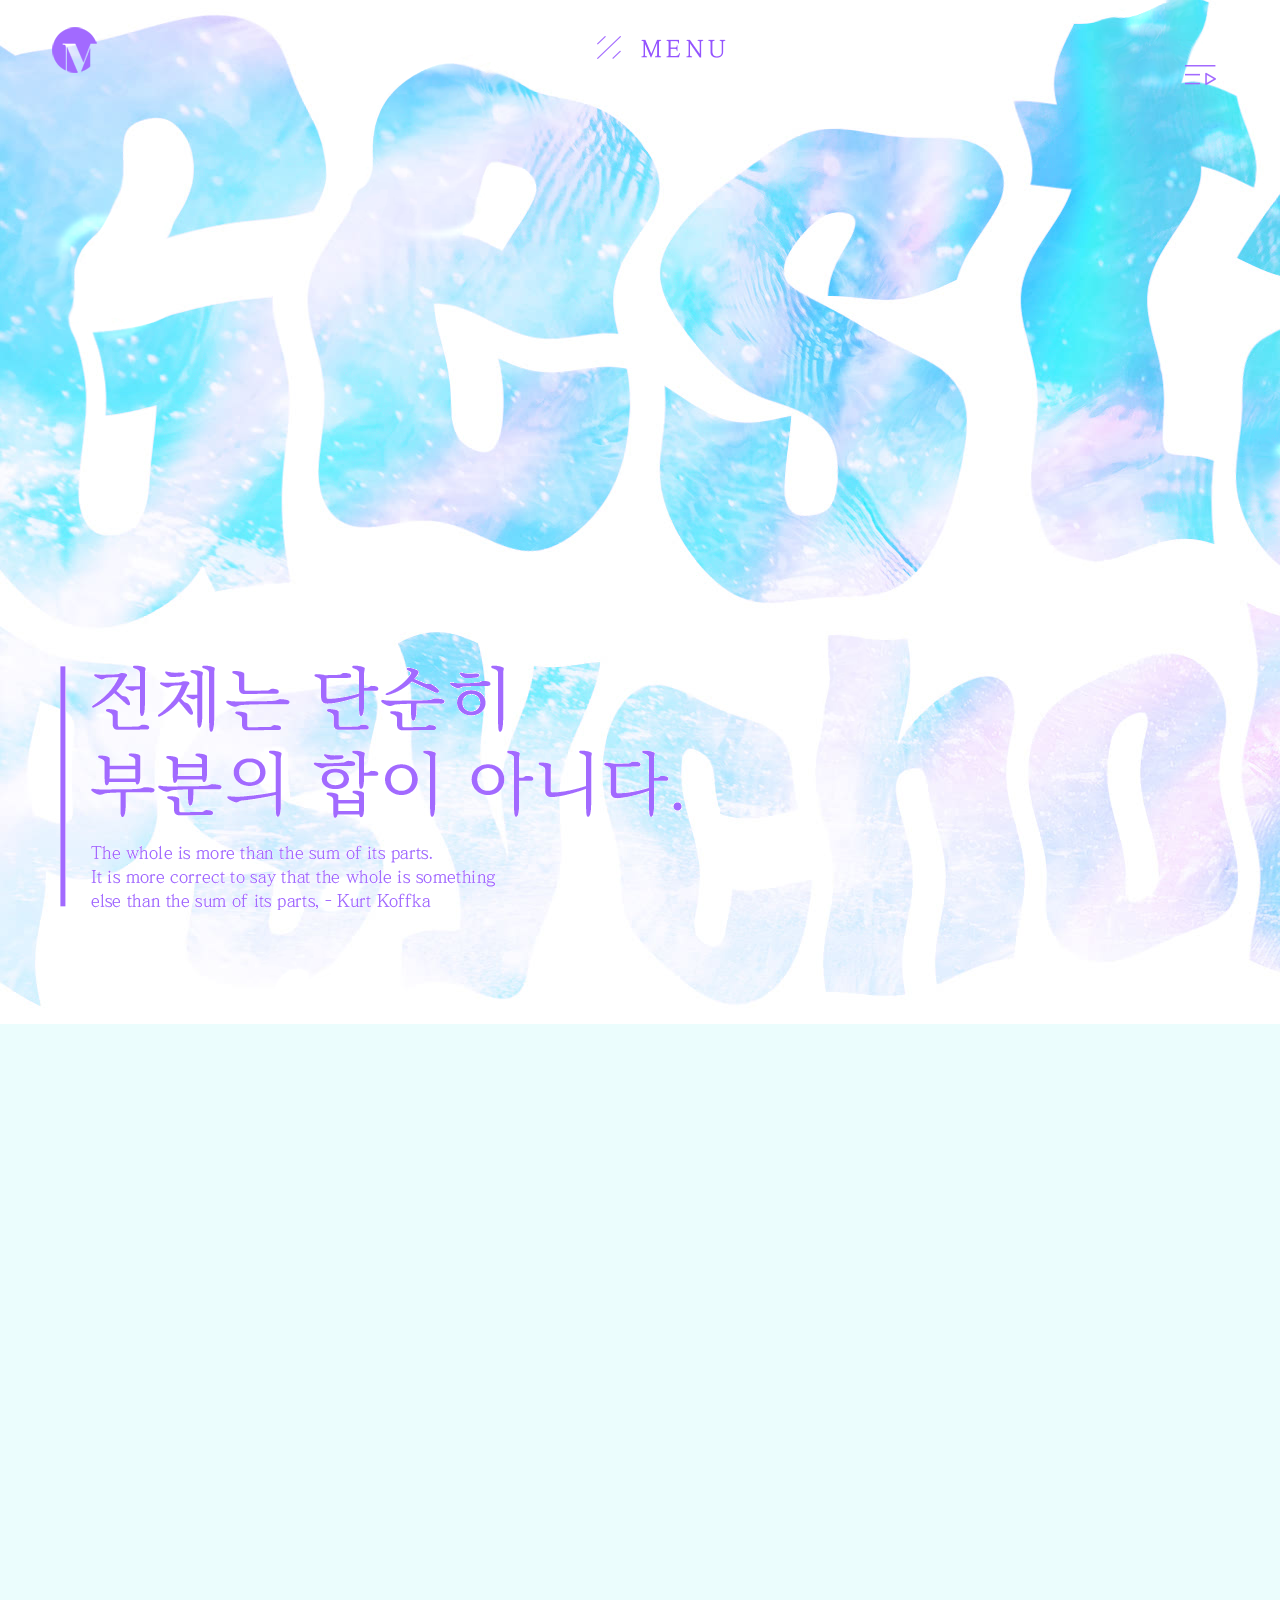
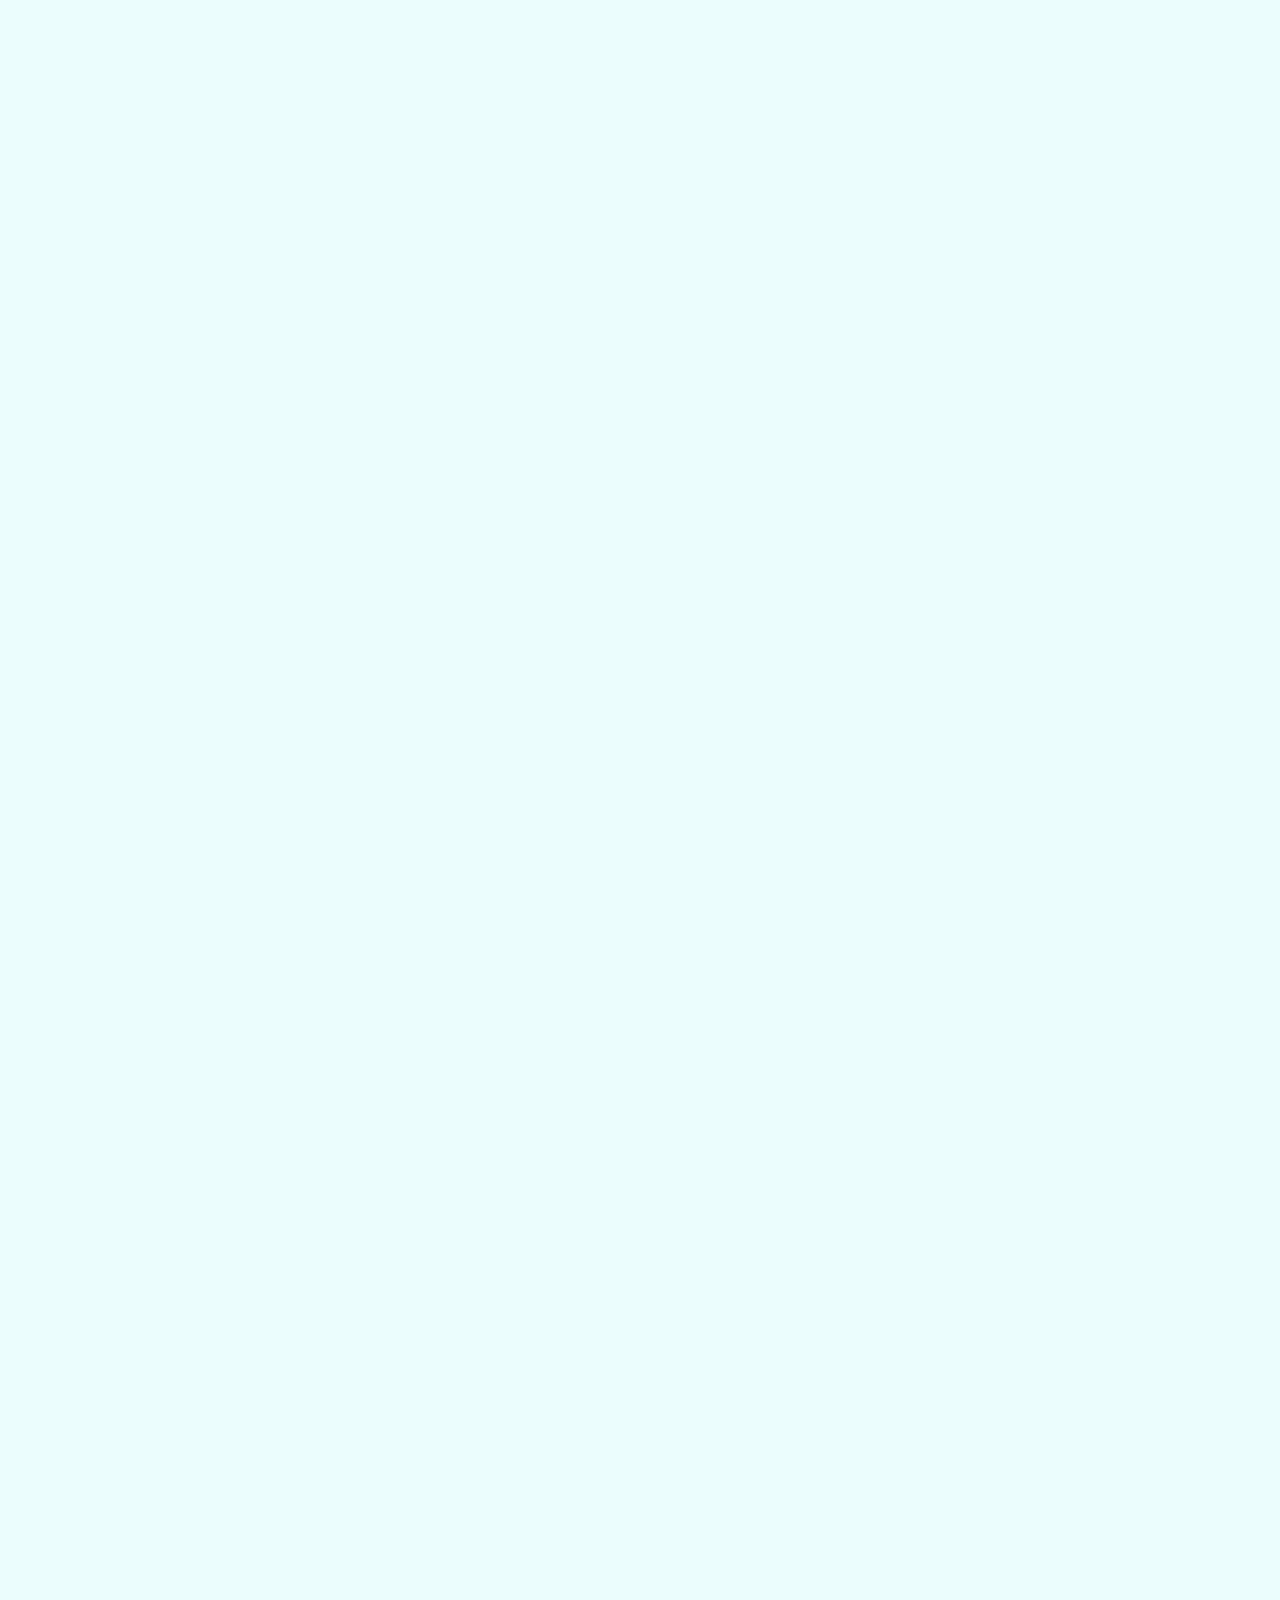
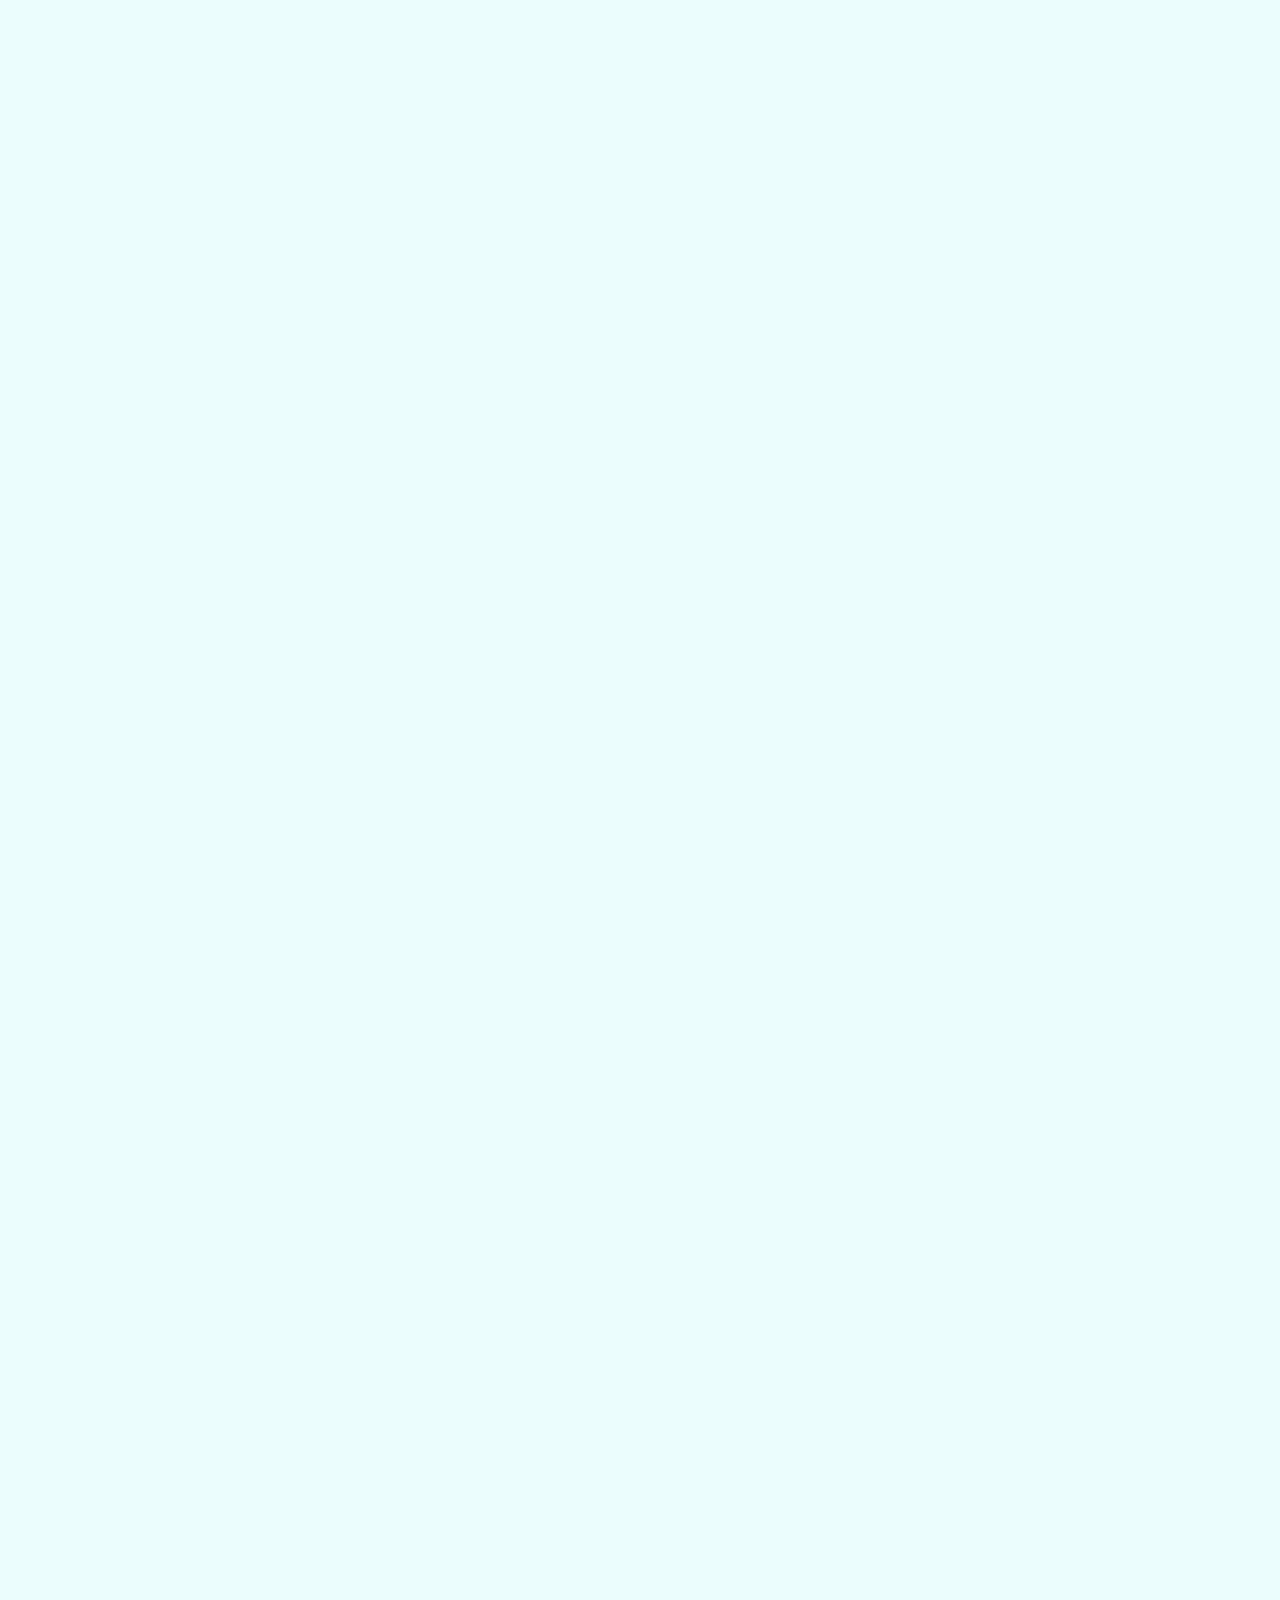
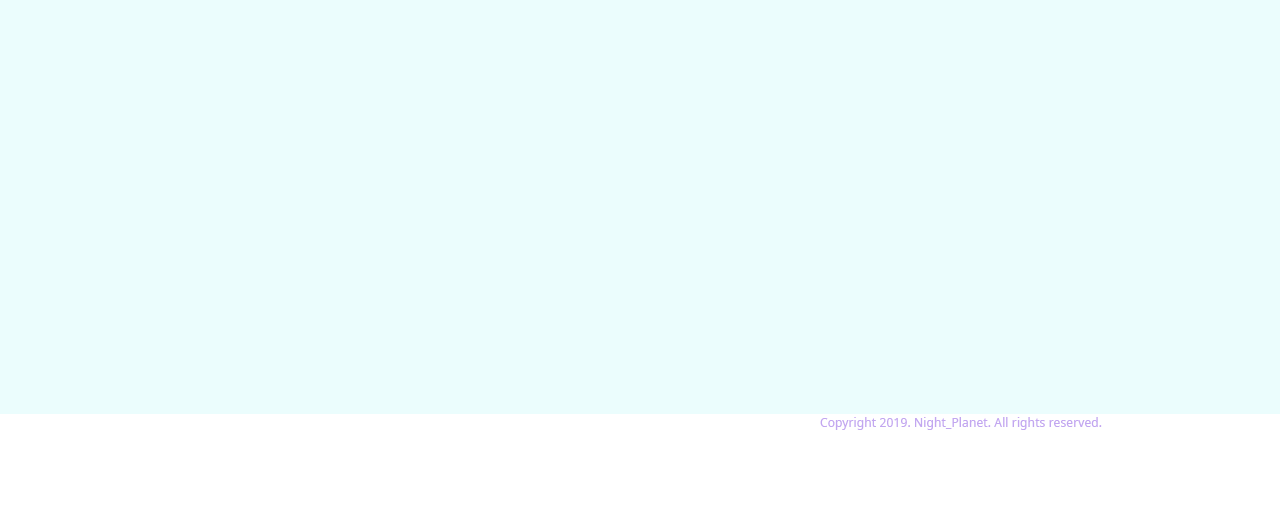
<file: index.html>
<!--
  
   Copyrightⓒ2018 Night_Planet. All right reserved.

   Desgin by Cholong Mo

-->
<!DOCTYPE html>
<html lang="ko">
<head>
	<meta charset="UTF-8">
	<title>모초롱 포트폴리오 :: GESTALT</title>

	<link rel="shortcut icon" href="myicon.ico" type="image/x-icon">
	<link rel="icon" href="images/favicon.ico" type="image/x-icon">
	<link rel="stylesheet" type="text/css" href="css/reset.css">
	<link rel="stylesheet" type="text/css" href="css/header.css">
	<link rel="stylesheet" type="text/css" href="css/style.css">
	<link rel="stylesheet" type="text/css" href="css/top.css">
	<link href="https://unpkg.com/aos@2.3.1/dist/aos.css" rel="stylesheet">

</head>
<body oncontextmenu='return false' onselectstart='return false' ondragstart='return false'>
<div id="wrap">

	<div id="main">

		<div id="header">
			<a class="logo" href="index.html"><img src="images/logo.png" onmouseover="this.src='images/logo_over.png'" onmouseout="this.src='images/logo.png'" /></a>

			<!--햄버거메뉴-->
			<input id="burger" type="checkbox">
			<label for="burger">
				<img src="images/menu.png" class="menu" onmouseover="this.src='images/menu_over.png'" onmouseout="this.src='images/menu.png'">
			</label>
			<nav>
  			<ul>
    			<li><a href="sub_01_about.html"><img src="images/menu01.png" alt="출현/어바웃" onmouseover="this.src='images/menu01_over.png'" onmouseout="this.src='images/menu01.png'" /></a></li>
    			<li><a href="sub_02_experience.html"><img src="images/menu02.png" alt="경험/불변성" onmouseover="this.src='images/menu02_over.png'" onmouseout="this.src='images/menu02.png'" /></a></li>
    			<li><a href="index.html#portfolio"><img src="images/menu04.png" alt="포트폴리오/다중안정성" onmouseover="this.src='images/menu04_over.png'" onmouseout="this.src='images/menu04.png'" /></a></li>
    			<li><a href="sub_03_contact.html"><img src="images/menu03.png" alt="컨택트/구상화" onmouseover="this.src='images/menu03_over.png'" onmouseout="this.src='images/menu03.png'" /></a></li>
    			<li class="closebutton">
	    			<label for="burger">
  	  				<img src="images/close.png" alt="닫기" onmouseover="this.src='images/close_over.png'" onmouseout="this.src='images/close.png'" />
    				</label>
    			</li>
  			</ul>
			</nav>

			<!--오디오 코멘터리-->
			<div class="commentary">
				<img src="images/playlist.png" class="playlist" />
				<audio controls="controls" autoplay="autoplay">
					<source src="audio/01main.mp3" type="audio/mpeg" />
				</audio>
			</div>

		</div>

		<!--메인 타이틀-->
		<img src="images/title.png" class="title">

		<!--메인 뷰 프로젝트 / 스크롤다운-->
		<div class="viewproject">
			<a class="page-scroll" href="#portfolio">
				<img src="images/scrolldown.png" class="scrolldown">
			</a>
			<img src="images/mouse2.png" class="mouse" />
		</div>

	</div>


	<div id="portfolio" data-aos="fade-up" data-aos-duration="2000">

		<div class="mobile"
		data-aos="fade-up"
		data-aos-delay="300"
    data-aos-duration="500"
    data-aos-easing="ease-out">
			<a href="project_01_mobile.html"><img src="images/proximity.png" alt="근접성/모바일디자인" onmouseover="this.src='images/proximity_over.jpg'" onmouseout="this.src='images/proximity.png'" /></a>
		</div>

		<div class="personal"
		data-aos="fade-up"
		data-aos-offset="100"
    data-aos-delay="600"
    data-aos-duration="500"
    data-aos-easing="ease-out">
			<a href="project_02_personal.html"><img src="images/commonfate.png" alt="공동운명/퍼스널사이트디자인" onmouseover="this.src='images/commonfate_over.jpg'" onmouseout="this.src='images/commonfate.png'" /></a>
		</div>

		<div class="web"
		data-aos="fade-up"
		data-aos-offset="100"
    data-aos-delay="900"
    data-aos-duration="500"
    data-aos-easing="ease-out">
			<a href="project_03_web.html"><img src="images/pastex.png" alt="과거의 경험/웹사이트디자인" onmouseover="this.src='images/pastex_over.jpg'" onmouseout="this.src='images/pastex.png'"></a>
		</div>

		<div class="event"
		data-aos="fade-up"
		data-aos-offset="200"
    data-aos-delay="100"
    data-aos-duration="500"
    data-aos-easing="ease-out">
			<a href="project_04_event.html"><img src="images/simplicity.png" alt="단순성/이벤트디자인" onmouseover="this.src='images/simplicity_over.jpg'" onmouseout="this.src='images/simplicity.png'"></a>
		</div>

		<div class="parts01">
			<img src="images/parts01.png" alt="꾸밈요소01">
		</div>

		<div class="poster"
		data-aos="fade-up"
		data-aos-offset="200"
    data-aos-delay="50"
    data-aos-duration="500"
    data-aos-easing="ease-out">
			<a href="project_05_modeling.html"><img src="images/focalpoint.png" alt="초점/모델링포스터디자인" onmouseover="this.src='images/focalpoint_over.jpg'" onmouseout="this.src='images/focalpoint.png'"></a>
		</div>

		<div class="parts02">
			<img src="images/parts02.png" alt="꾸밈요소02">
		</div>

		<div class="branding"
		data-aos="fade-up"
		data-aos-offset="200"
		data-aos-delay="200"
    data-aos-duration="500"
    data-aos-easing="ease-out">
			<a href="project_06_branding.html"><img src="images/closure.png" alt="완결성/브랜딩디자인" onmouseover="this.src='images/closure_over.jpg'" onmouseout="this.src='images/closure.png'"></a>
		</div>

		<div class="illust"
		data-aos="fade-up"
		data-aos-offset="100"
    data-aos-delay="500"
    data-aos-duration="500"
    data-aos-easing="ease-in-out">
			<a href="project_07_illust.html"><img src="images/similarity.png" alt="유사성/일러스트" onmouseover="this.src='images/similarity_over.jpg'" onmouseout="this.src='images/similarity.png'"></a>
		</div>

		<div class="parts03">
			<img src="images/parts03.jpg" alt="꾸밈요소03">
		</div>

		<div class="graphic"
		data-aos="fade-up"
		data-aos-offset="100"
    data-aos-delay="300"
    data-aos-duration="500"
    data-aos-easing="ease-out">
			<a href="project_08_graphic.html"><img src="images/continuation.png" alt="연속성/그래픽디자인" onmouseover="this.src='images/continuation_over.jpg'" onmouseout="this.src='images/continuation.png'"></a>
		</div>

		<div class="contactme"
		data-aos="fade-up"
    data-aos-delay="400"
    data-aos-duration="500"
    data-aos-easing="ease-out">
			<a href="sub_03_contact.html"><img src="images/contactme.png" onmouseover="this.src='images/contactme_over.jpg'" onmouseout="this.src='images/contactme.png'" alt="컨택트페이지로이동"></a>
		</div>

	</div>

	<div id="footer">
		<img class="copyright" src="images/copyright.png" alt="카피라이트">
	</div>

</div>


<!--
<script type="text/javascript">
//3초 후 자동 이동
setTimeout("location.href='index.html#portfolio'",4000);
clearTimeout();
</script>-->
<script type="text/javascript">
timer = window.setTimeout(function(){
     setTimeout("location.href='#portfolio'");
     window.clearTimeout(timer);
},7000);
</script>

<!--헤더 숨기기-->
<script src="https://ajax.googleapis.com/ajax/libs/jquery/1.11.3/jquery.min.js"></script>

<script type="text/javascript">
// Hide Header on on scroll down
var didScroll;
var lastScrollTop = 0;
var delta = 5;
var navbarHeight = $('#header').outerHeight();

$(window).scroll(function(event){
	didScroll = true;
});

setInterval(function() {
	if (didScroll) {
		hasScrolled();
		didScroll = false;
	}
}, 250);

function hasScrolled() {
	var st = $(this).scrollTop();

		// Make sure they scroll more than delta
		if(Math.abs(lastScrollTop - st) <= delta) return;

		// If they scrolled down and are past the navbar, add class .nav-up.
		// This is necessary so you never see what is "behind" the navbar.
		if (st > lastScrollTop && st > navbarHeight){
			// Scroll Down
			$('#header').removeClass('nav-down').addClass('nav-up');
			} else {
				// Scroll Up
				if(st + $(window).height() < $(document).height()) { $('#header').removeClass('nav-up').addClass('nav-down');
				}
		}

		lastScrollTop = st;
}
</script>

<!--스크롤 애니메이션-->
<script src="https://unpkg.com/aos@2.3.1/dist/aos.js"></script>
<script>
  AOS.init();
</script>


<!--링크 스크롤 효과-->
<script src="js/jquery.min.js"></script>
<script src="js/jquery-ui.min.js"></script>
<script>
	(function($){
//jQuery for page scrolling feature - requires jQuery Easing plugin
$(function() {
    $('a.page-scroll').bind('click', function(event) {
        var $anchor = $(this);
        $('html, body').stop().animate({
            scrollTop: $($anchor.attr('href')).offset().top
        }, 1500, 'easeInOutExpo');
        event.preventDefault();
    });
});
})(jQuery);
</script>


<!--물결 파동 효과-->
<script src="https://ajax.googleapis.com/ajax/libs/jquery/2.0.0/jquery.min.js"></script>
<script src="js/jquery.ripples.js"></script>

<script type="text/javascript">
	$(document).ready(function() {
		$('#main').ripples({
			resolution: 480,
			dropRadius: 40, //px
			perturbance: 0.005,
		});
	})

	// Automatic drops
	setInterval(function() {
		var $el = $('#main');
		var x = Math.random() * $el.outerWidth();
		var y = Math.random() * $el.outerHeight();
		var dropRadius = 30;
		var strength = 0.01 + Math.random() * 0.03;

		$el.ripples('drop', x, y, dropRadius, strength);
	}, 100);
</script>

<!--탑버튼-->
<script type="text/javascript" src="js/jquery.scrollUp.min.js"></script>
<script type="text/javascript">
	$(function () {
    $.scrollUp();
});
</script>

</body>
</html>
</file>
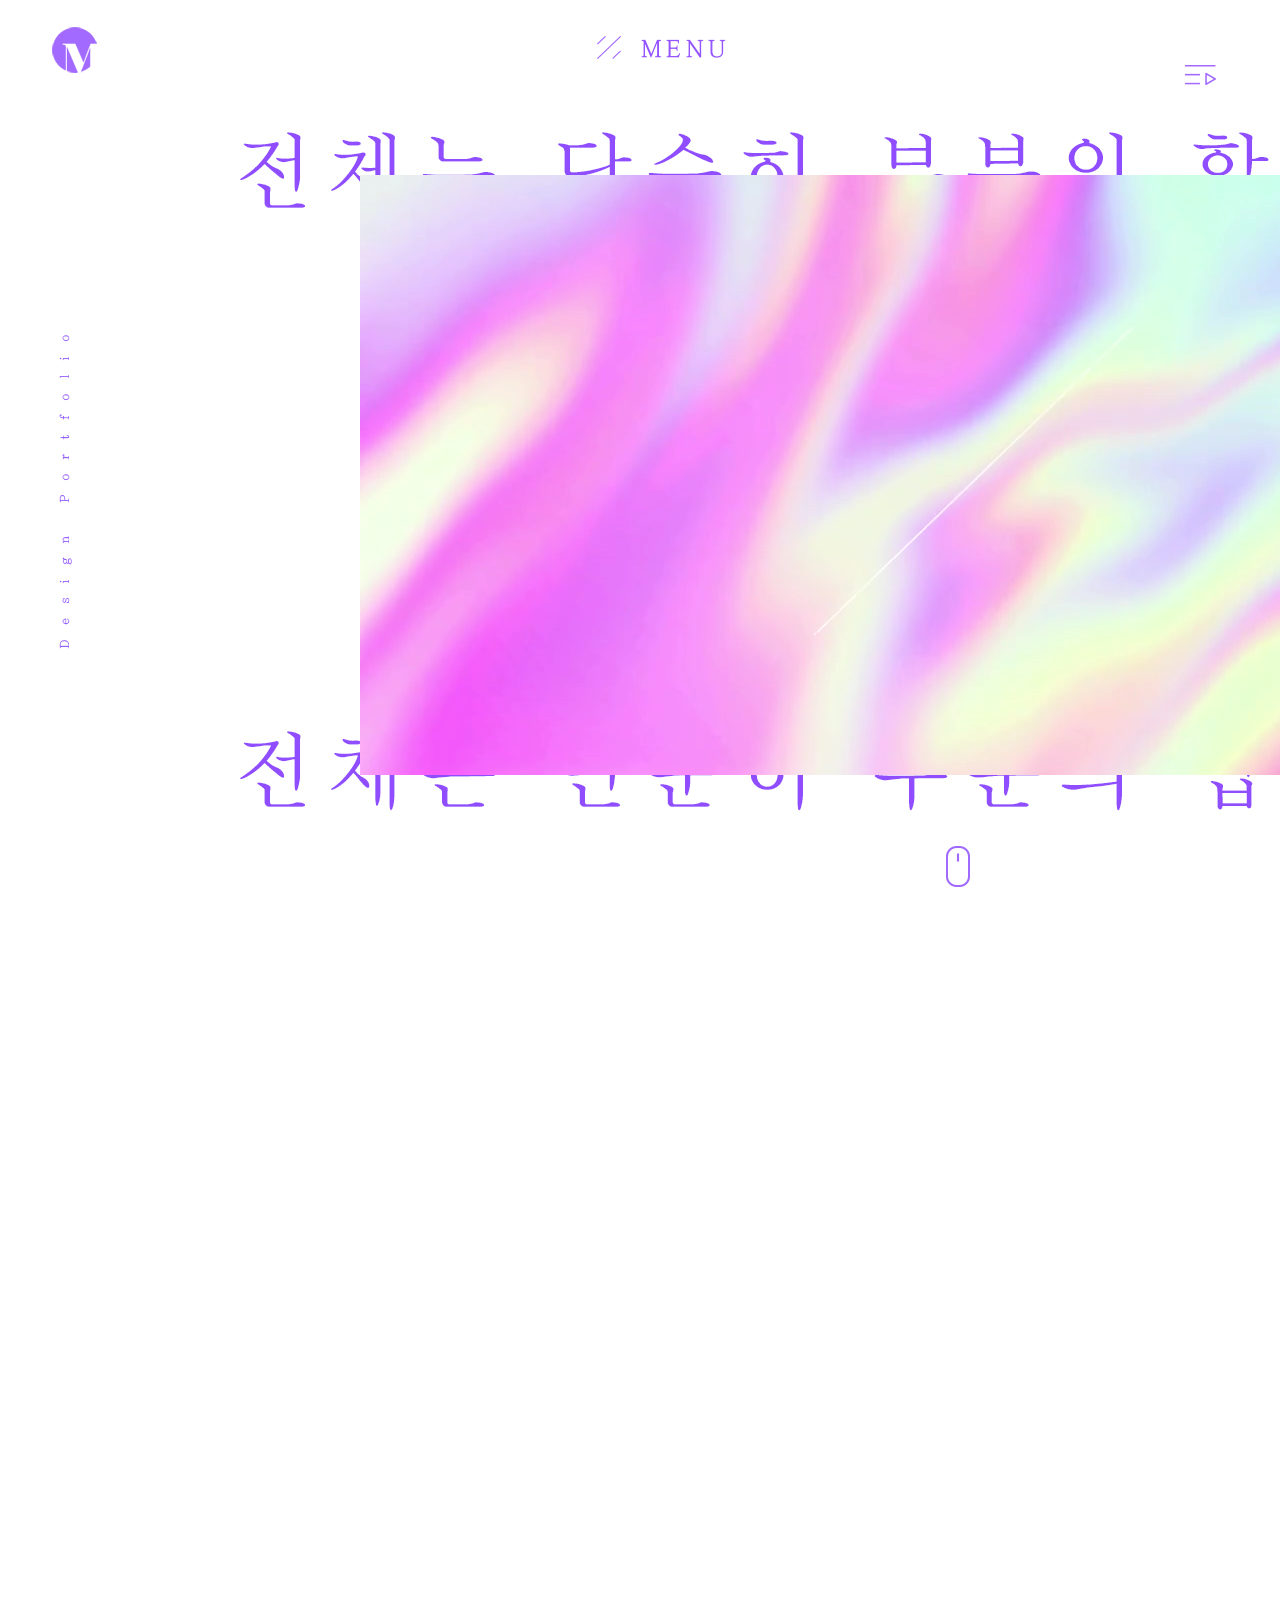
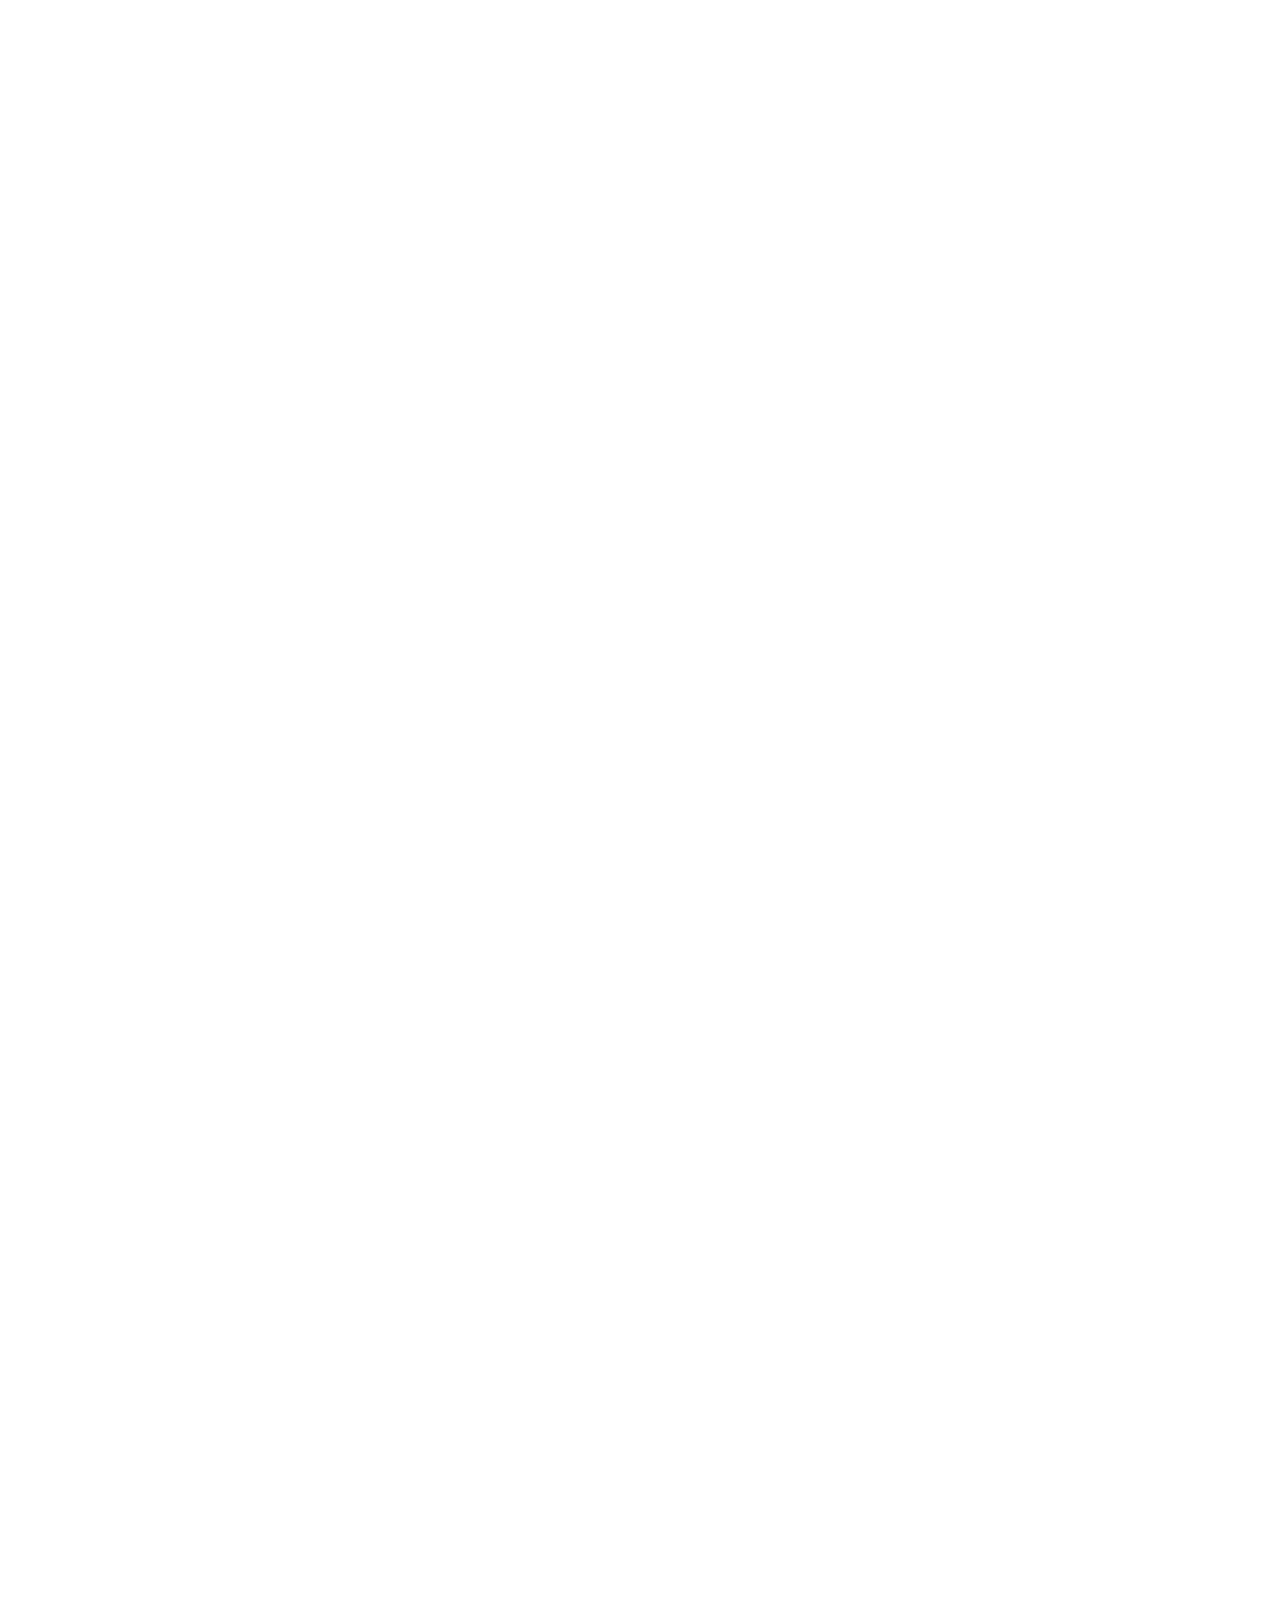
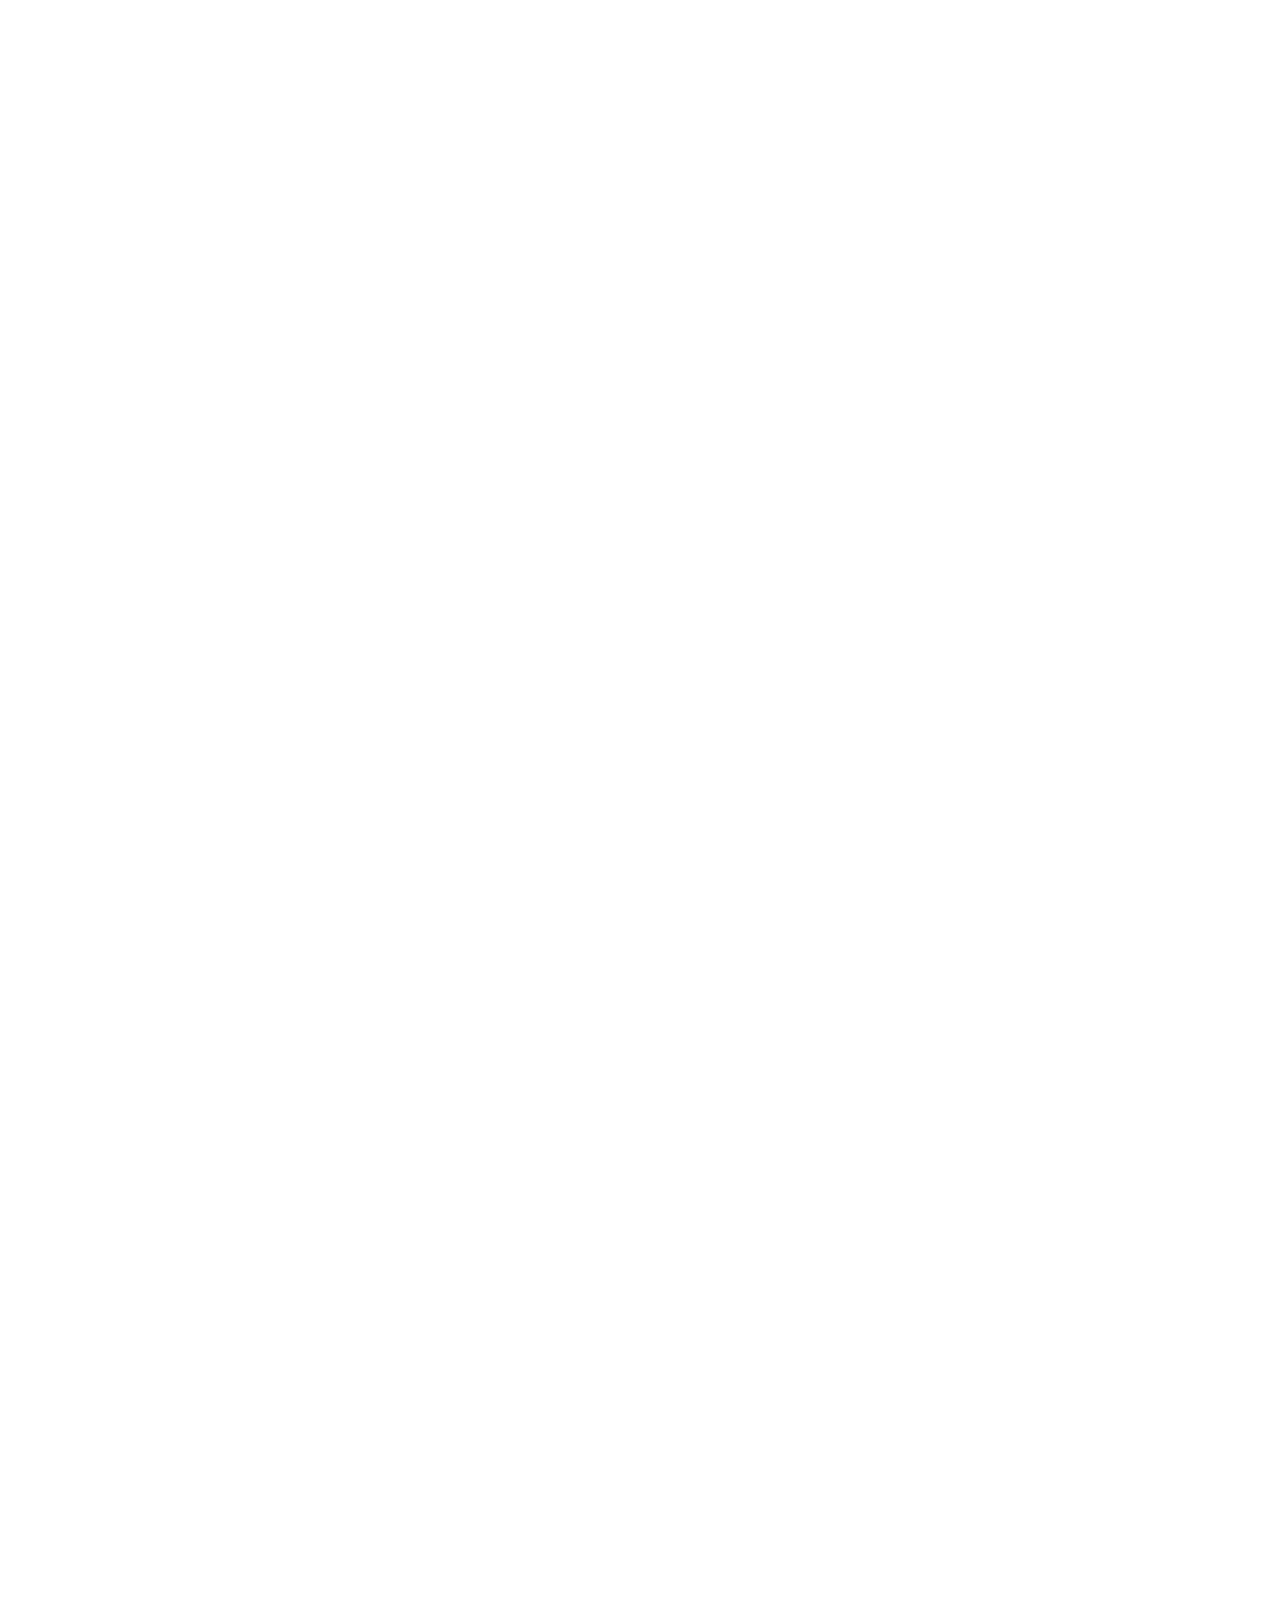
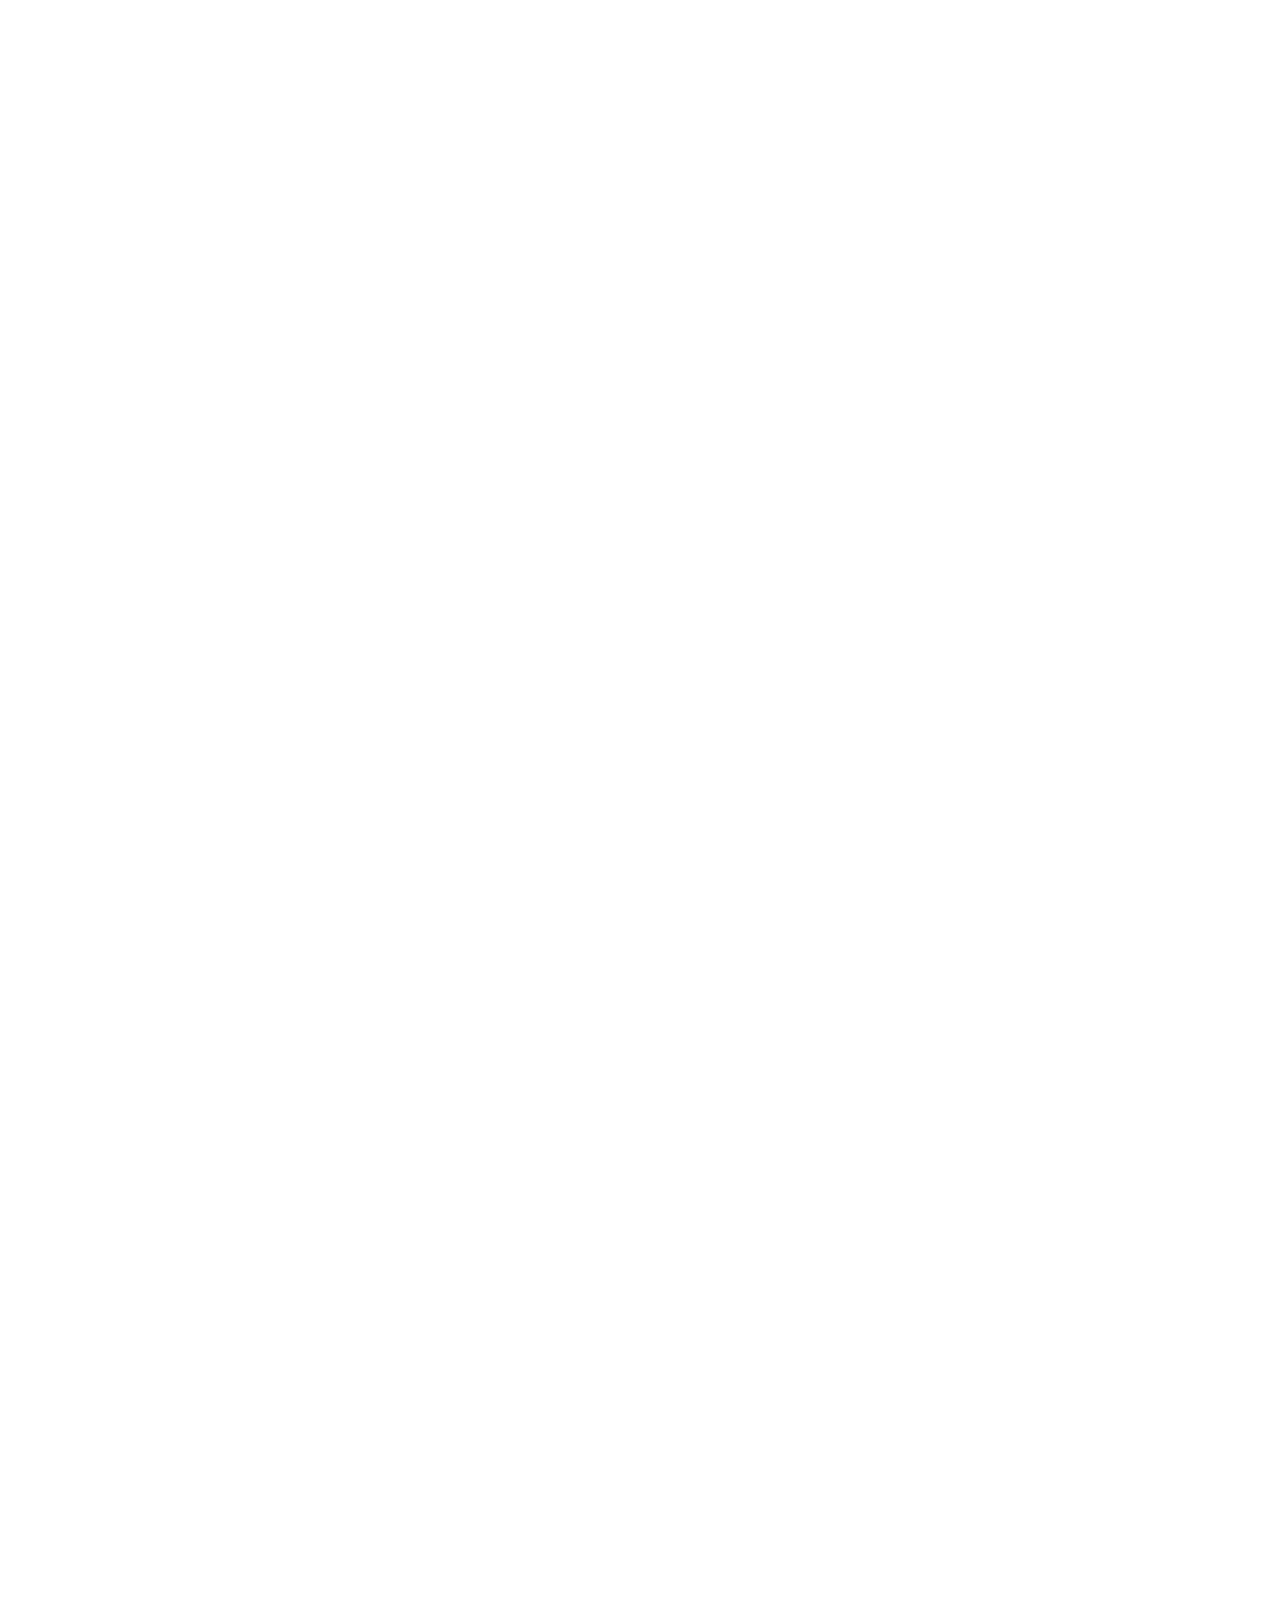
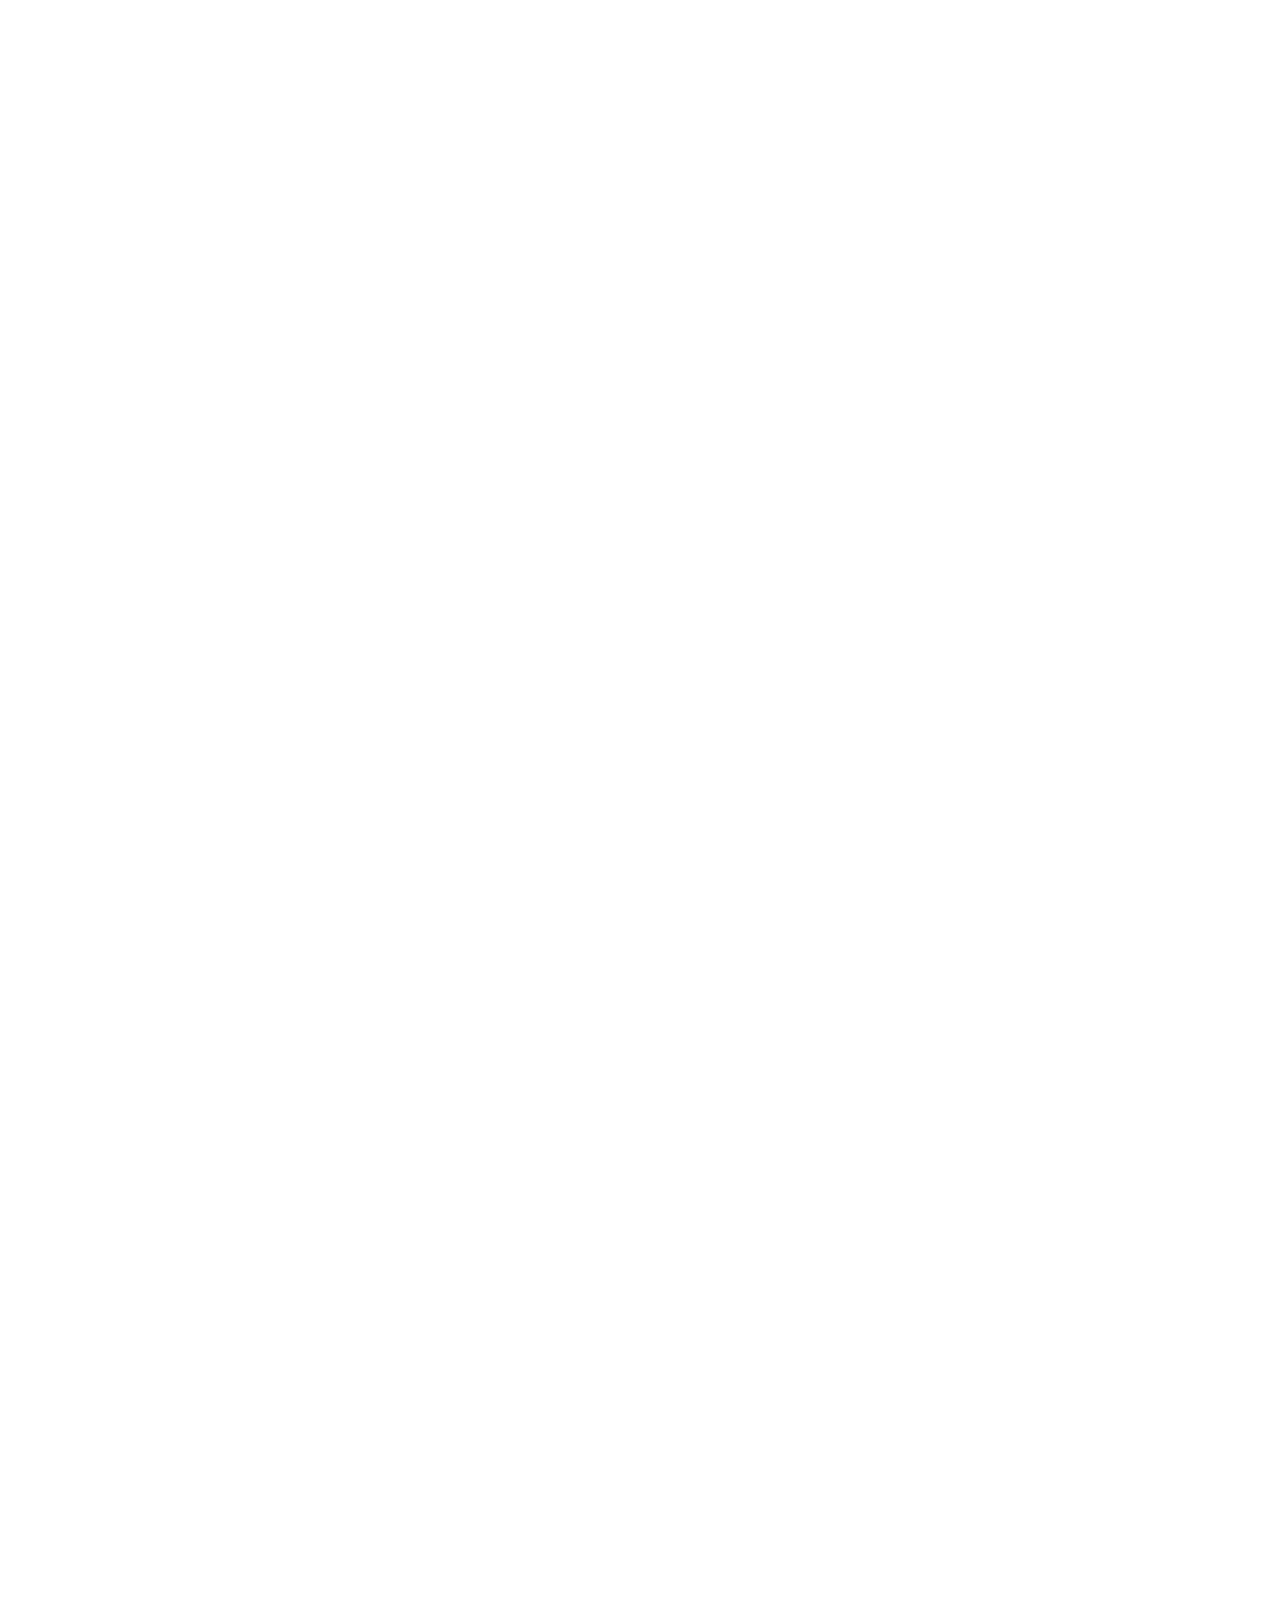
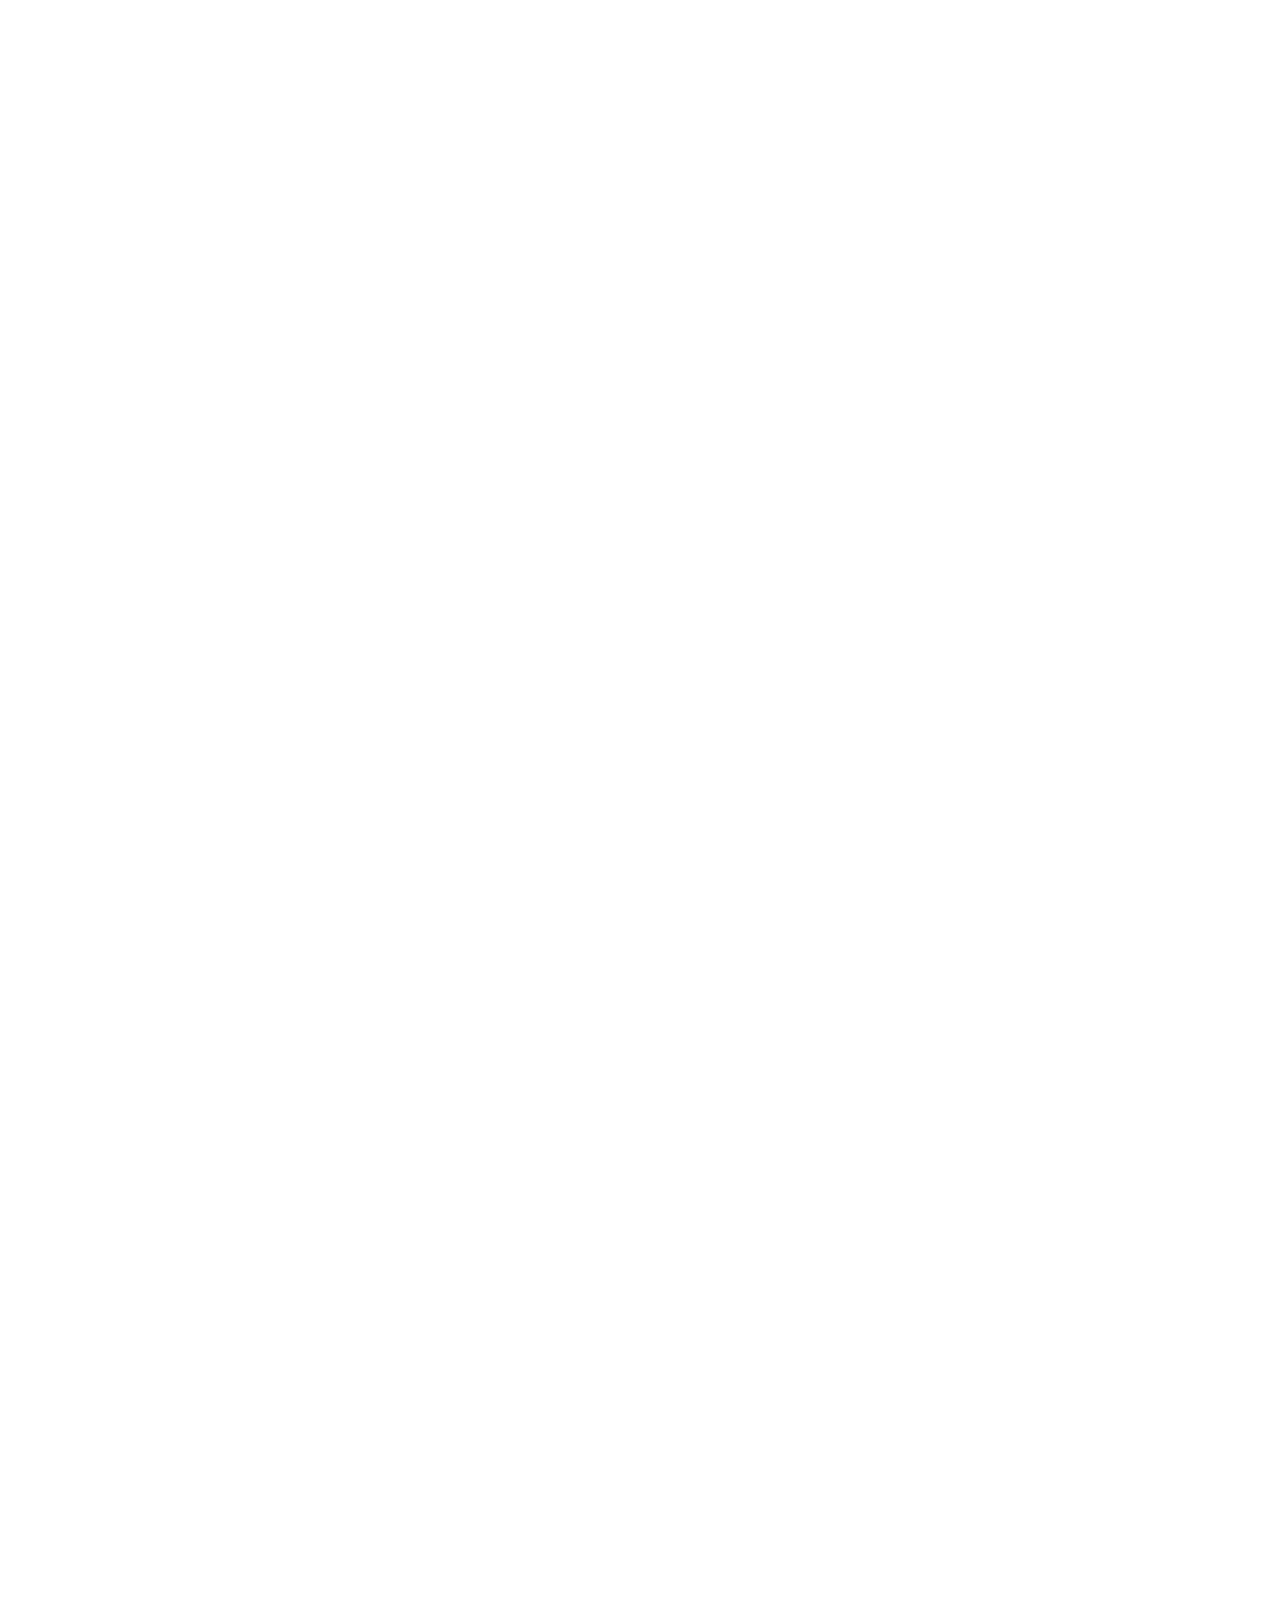
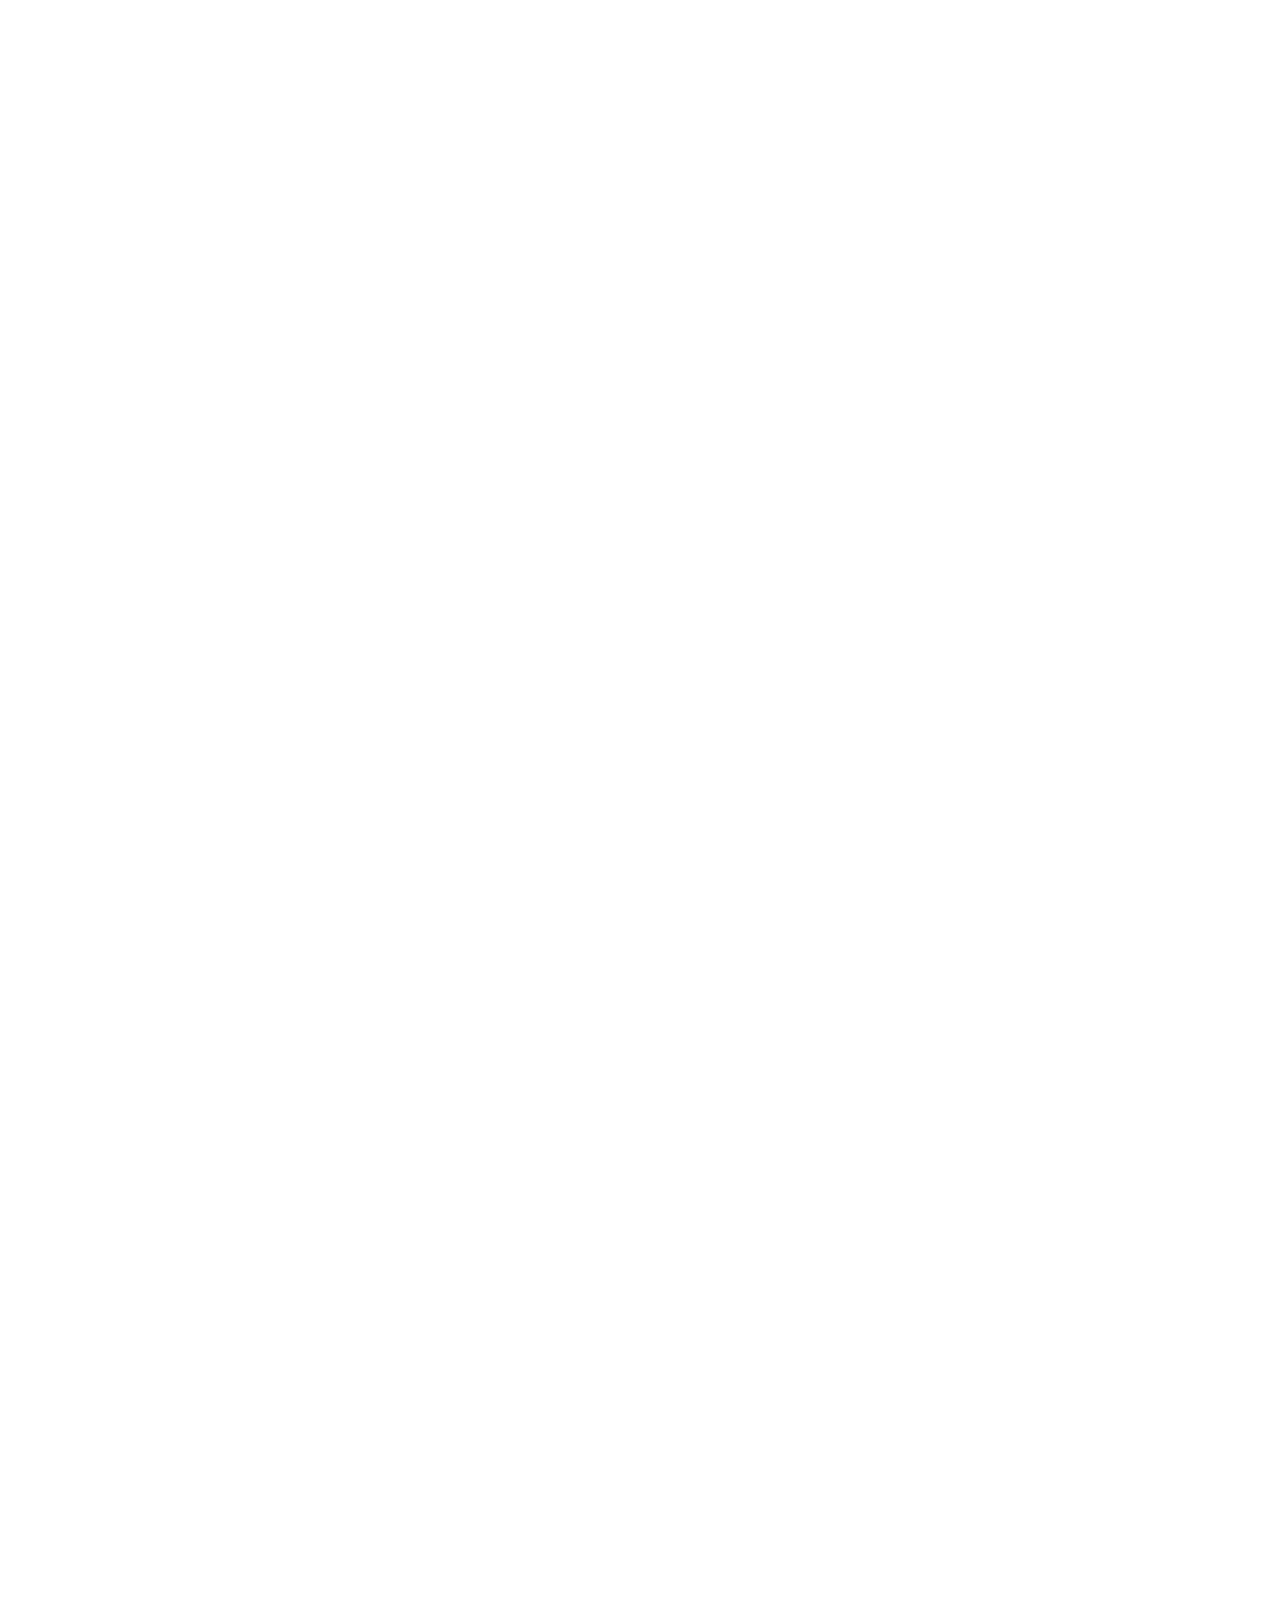
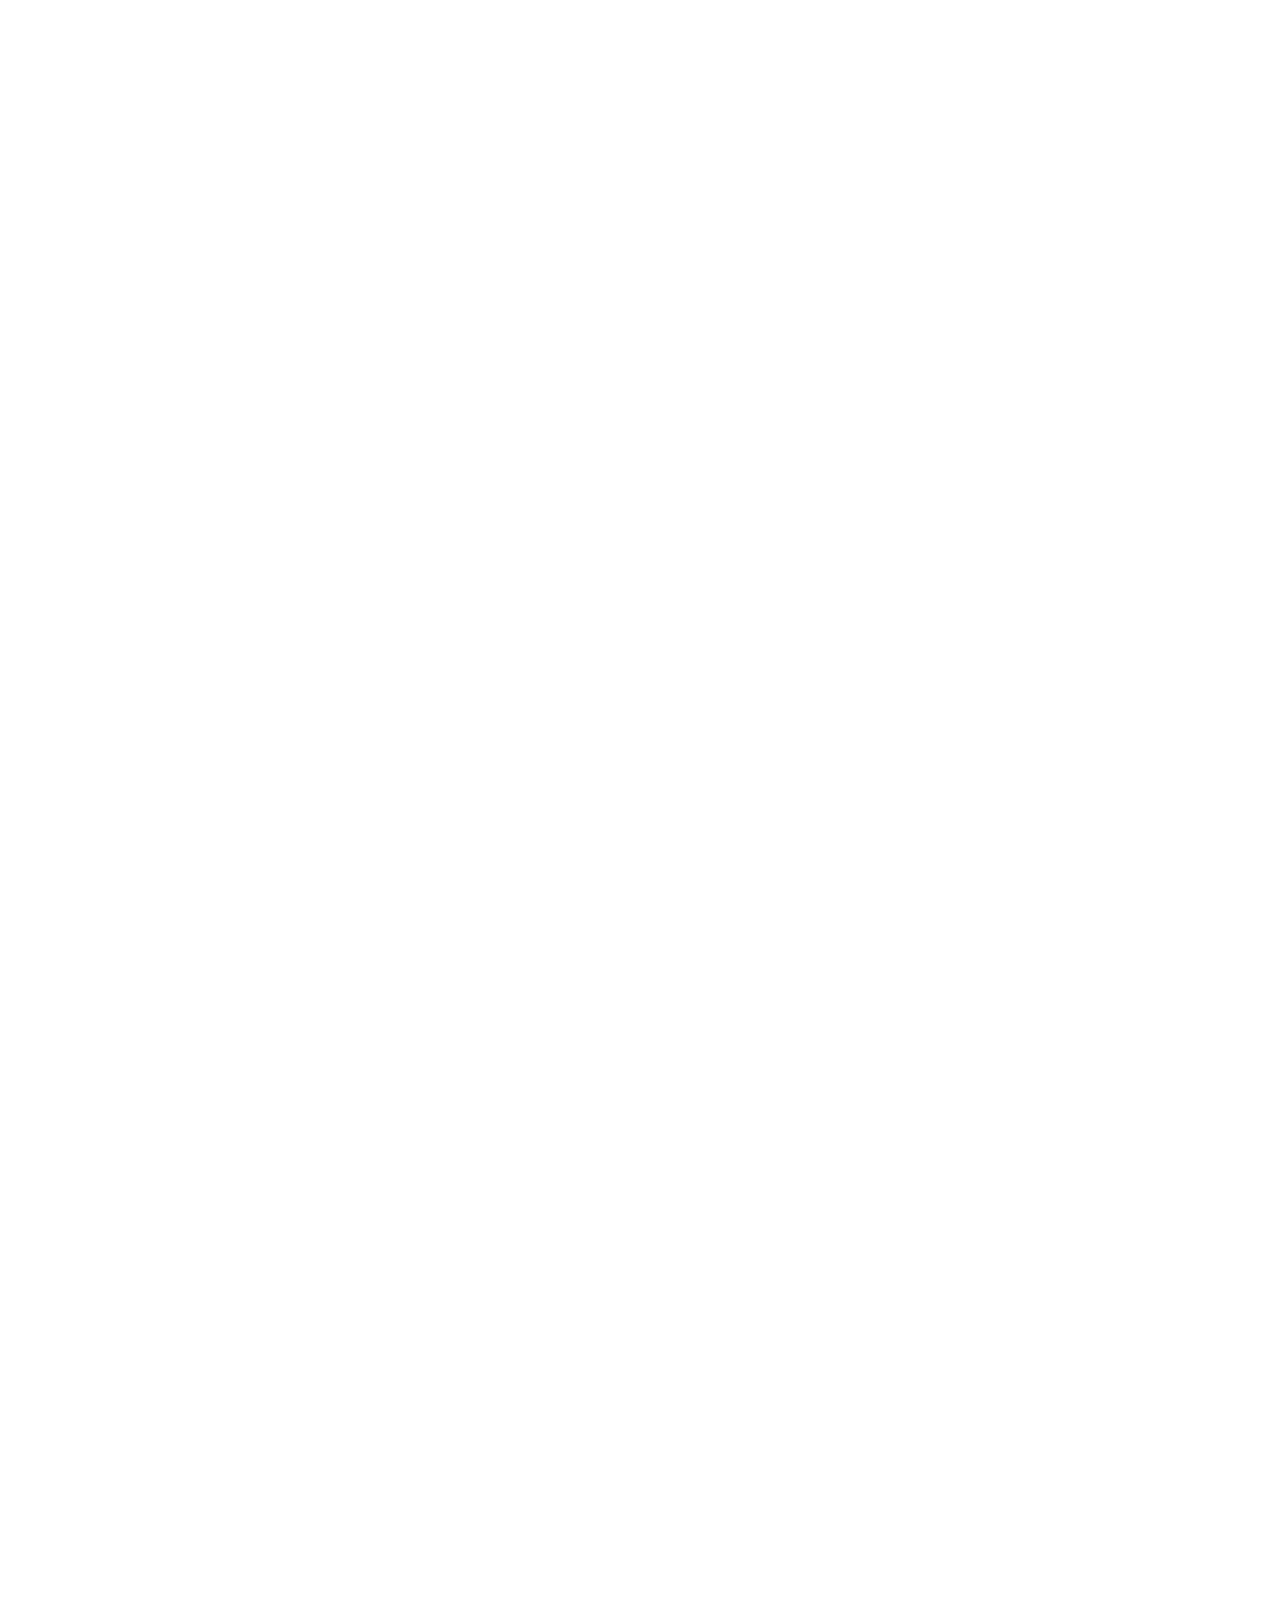
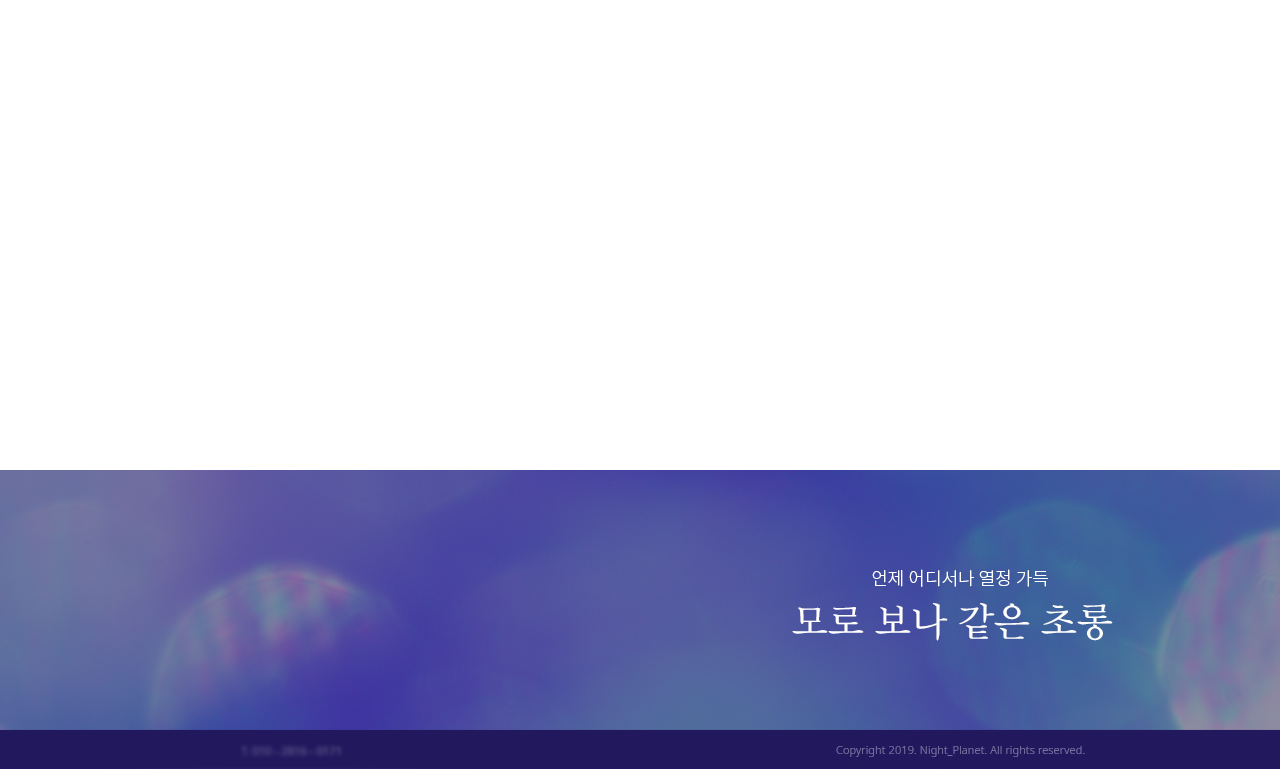
<file: sub_02_experience.html>
<!--
  
   Copyrightⓒ2018 Night_Planet. All right reserved.

   Desgin by Cholong Mo

-->
<!DOCTYPE html>
<html lang="ko">
<head>
	<meta charset="UTF-8">
	<title>실무디자인 :: EXPERIENCE</title>

	<link rel="shortcut icon" href="myicon.ico" type="image/x-icon">
	<link rel="icon" href="images/favicon.ico" type="image/x-icon">

	<link rel="stylesheet" type="text/css" href="css/reset.css">
	<link rel="stylesheet" type="text/css" href="css/header.css">
	<link rel="stylesheet" type="text/css" href="css/sub_02_experience_style.css">
	<link rel="stylesheet" type="text/css" href="css/top.css">
	<link href="https://unpkg.com/aos@2.3.1/dist/aos.css" rel="stylesheet">
	<link href="https://fonts.googleapis.com/css?family=Noto+Sans+KR" rel="stylesheet">
	<link href="https://fonts.googleapis.com/css?family=Noto+Sans" rel="stylesheet">

</head>
<body oncontextmenu='return false' onselectstart='return false' ondragstart='return false'>
<div id="wrap">

	<div id="main">

		<div id="header">
			<a class="logo" href="index.html"><img src="images/logo.png" onmouseover="this.src='images/logo_over.png'" onmouseout="this.src='images/logo.png'" /></a>

			<!--햄버거메뉴-->
			<input id="burger" type="checkbox">
			<label for="burger">
				<img src="images/menu.png" class="menu" onmouseover="this.src='images/menu_over.png'" onmouseout="this.src='images/menu.png'">
			</label>
			<nav>
  			<ul>
    			<li><a href="sub_01_about.html"><img src="images/menu01.png" alt="출현/어바웃" onmouseover="this.src='images/menu01_over.png'" onmouseout="this.src='images/menu01.png'" /></a></li>
    			<li><a href="sub_02_experience.html"><img src="images/menu02.png" alt="경험/불변성" onmouseover="this.src='images/menu02_over.png'" onmouseout="this.src='images/menu02.png'" /></a></li>
    			<li><a href="index.html#portfolio"><img src="images/menu04.png" alt="포트폴리오/다중안정성" onmouseover="this.src='images/menu04_over.png'" onmouseout="this.src='images/menu04.png'" /></a></li>
    			<li><a href="sub_03_contact.html"><img src="images/menu03.png" alt="컨택트/구상화" onmouseover="this.src='images/menu03_over.png'" onmouseout="this.src='images/menu03.png'" /></a></li>
    			<li class="closebutton">
	    			<label for="burger">
  	  				<img src="images/close.png" alt="닫기" onmouseover="this.src='images/close_over.png'" onmouseout="this.src='images/close.png'" />
    				</label>
    			</li>
  			</ul>
			</nav>

			<!--오디오 코멘터리-->
			<div class="commentary">
				<img src="images/playlist.png" class="playlist" />
				<audio controls="controls" autoplay="true">
					<source src="audio/03experience.mp3" type="audio/mpeg" />
				</audio>
			</div>

		</div>

		<!--메인 영상-->
		<video autoplay="autoplay" muted="muted" width="1200px" height="600px" preload="auto">
			<source src="video/ex.mp4" type="video/mp4"></source>
		</video>

		<!--스크롤다운 마우스-->
		<div class="scrolldown">
			<img src="images/mouse2.png" class="mouse" />
		</div>

	</div>

	<div id="body">
		<div class="body01" data-aos="fade"
    data-aos-duration="400"
    data-aos-easing="ease-out"></div>
		<div class="body02" data-aos="fade-up"
		data-aos-offset="300"
    data-aos-duration="400"
    data-aos-easing="ease-out"></div>
		<div class="body03" data-aos="fade-up"
		data-aos-offset="300"
    data-aos-duration="400"
    data-aos-easing="ease-out"></div>
		<div class="body04" data-aos="fade"
		data-aos-offset="300"
    data-aos-duration="400"
    data-aos-easing="ease-in-out"></div>
		<div class="body05" data-aos="fade-up"
		data-aos-offset="300"
    data-aos-duration="400"
    data-aos-easing="ease-out"></div>
		<div class="body06" data-aos="fade"
		data-aos-offset="300"
    data-aos-duration="400"
    data-aos-easing="ease-in-out"></div>
		<div class="body07" data-aos="fade-up"
		data-aos-offset="300"
    data-aos-duration="400"
    data-aos-easing="ease-out"></div>
		<div class="body08" data-aos="fade-left"
		data-aos-offset="300"
    data-aos-duration="400"
    data-aos-easing="ease-out"></div>
		<div class="body09" data-aos="fade-right"
		data-aos-offset="300"
    data-aos-duration="400"
    data-aos-easing="ease-out"></div>
		<div class="body10" data-aos="fade-left"
		data-aos-offset="300"
    data-aos-duration="400"
    data-aos-easing="ease-out"></div>
		<div class="body11" data-aos="fade-up"
		data-aos-offset="300"
    data-aos-duration="400"
    data-aos-easing="ease-out"></div>
		<div class="body12" data-aos="fade-up"
		data-aos-offset="300"
    data-aos-duration="400"
    data-aos-easing="ease-out"></div>
		<div class="body13"	data-aos="fade"
		data-aos-offset="300"
    data-aos-duration="400"
    data-aos-easing="ease-out"></div>
		<div class="body14" data-aos="fade-up"
		data-aos-offset="300"
    data-aos-duration="400"
    data-aos-easing="ease-out"></div>
		<div class="body15" data-aos="fade-up"
		data-aos-offset="300"
    data-aos-duration="400"
    data-aos-easing="ease-out"></div>
		<div class="body16" data-aos="fade"
		data-aos-offset="300"
    data-aos-duration="400"
    data-aos-easing="ease-out"></div>

		<div class="body17" data-aos="fade-up"
		data-aos-offset="300"
    data-aos-duration="400"
    data-aos-easing="ease-out">
    	<div class="manual">
    		<img src="images/experience/manual_01.jpg" onmouseover="this.src='images/experience/manual_01_over.jpg'" onmouseout="this.src='images/experience/manual_01.jpg'" alt="민티 직원 매뉴얼" />
    		<img src="images/experience/manual_02.jpg" onmouseover="this.src='images/experience/manual_02_over.jpg'" onmouseout="this.src='images/experience/manual_02.jpg'" alt="연극 기획 매뉴얼" />
    		<img src="images/experience/manual_03.jpg" onmouseover="this.src='images/experience/manual_03_over.jpg'" onmouseout="this.src='images/experience/manual_03.jpg'" alt="무대 디자인 매뉴얼" />
    		<img src="images/experience/manual_04.jpg" onmouseover="this.src='images/experience/manual_04_over.jpg'" onmouseout="this.src='images/experience/manual_04.jpg'" alt="조명 디자인 매뉴얼" />
    		<img src="images/experience/manual_05_over.jpg" onmouseover="this.src='images/experience/manual_05.jpg'" onmouseout="this.src='images/experience/manual_05_over.jpg'" alt="기획 보조 매뉴얼" />
    	</div>
    </div>
	</div>

	<div id="footer">
		<div class="outro"></div>
		<div class="footer"></div>
	</div>

</div>




<!--헤더 숨기기-->
<script src="https://ajax.googleapis.com/ajax/libs/jquery/1.11.3/jquery.min.js"></script>

<script type="text/javascript">
// Hide Header on on scroll down
var didScroll;
var lastScrollTop = 0;
var delta = 5;
var navbarHeight = $('#header').outerHeight();

$(window).scroll(function(event){
	didScroll = true;
});

setInterval(function() {
	if (didScroll) {
		hasScrolled();
		didScroll = false;
	}
}, 250);

function hasScrolled() {
	var st = $(this).scrollTop();

		// Make sure they scroll more than delta
		if(Math.abs(lastScrollTop - st) <= delta) return;

		// If they scrolled down and are past the navbar, add class .nav-up.
		// This is necessary so you never see what is "behind" the navbar.
		if (st > lastScrollTop && st > navbarHeight){
			// Scroll Down
			$('#header').removeClass('nav-down').addClass('nav-up');
			} else {
				// Scroll Up
				if(st + $(window).height() < $(document).height()) { $('#header').removeClass('nav-up').addClass('nav-down');
				}
		}

		lastScrollTop = st;
}
</script>

<!--스크롤 애니메이션-->
<script src="https://unpkg.com/aos@2.3.1/dist/aos.js"></script>
<script>
  AOS.init();
</script>


<!--탑버튼-->
<script type="text/javascript" src="js/jquery.scrollUp.min.js"></script>
<script type="text/javascript">
	$(function () {
    $.scrollUp();
});
</script>

</body>
</html>
</file>
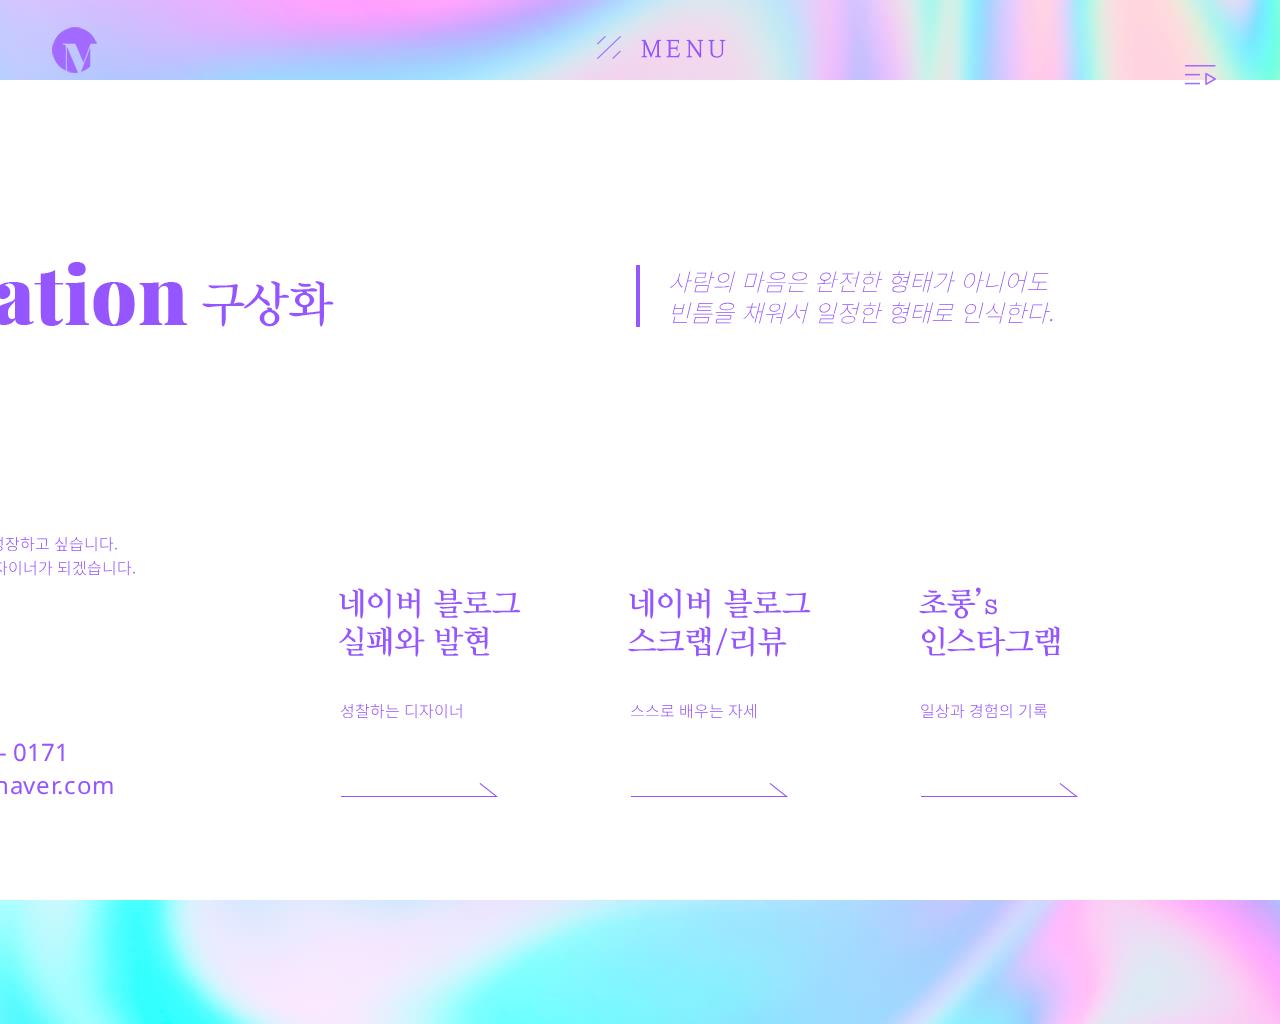
<file: sub_03_contact.html>
<!--
  
   Copyrightⓒ2018 Night_Planet. All right reserved.

   Desgin by Cholong Mo

-->
<!DOCTYPE html>
<html lang="ko">
<head>
	<meta charset="UTF-8">
	<title>구상화 :: CONTACT</title>

	<link rel="shortcut icon" href="myicon.ico" type="image/x-icon">
	<link rel="icon" href="images/favicon.ico" type="image/x-icon">

	<link rel="stylesheet" type="text/css" href="css/reset.css">
	<link rel="stylesheet" type="text/css" href="css/header.css">
	<link rel="stylesheet" type="text/css" href="css/sub_03_contact_style.css">
	<link href="https://fonts.googleapis.com/css?family=Noto+Sans+KR" rel="stylesheet">
	<link href="https://fonts.googleapis.com/css?family=Noto+Sans" rel="stylesheet">

</head>
<body oncontextmenu='return false' onselectstart='return false' ondragstart='return false'>
<div id="wrap">

	<div id="main">

		<div id="header">
			<a class="logo" href="index.html"><img src="images/logo.png" onmouseover="this.src='images/logo_over.png'" onmouseout="this.src='images/logo.png'" /></a>

			<!--햄버거메뉴-->
			<input id="burger" type="checkbox">
			<label for="burger">
				<img src="images/menu.png" class="menu" onmouseover="this.src='images/menu_over.png'" onmouseout="this.src='images/menu.png'">
			</label>
			<nav>
  			<ul>
    			<li><a href="sub_01_about.html"><img src="images/menu01.png" alt="출현/어바웃" onmouseover="this.src='images/menu01_over.png'" onmouseout="this.src='images/menu01.png'" /></a></li>
    			<li><a href="sub_02_experience.html"><img src="images/menu02.png" alt="경험/불변성" onmouseover="this.src='images/menu02_over.png'" onmouseout="this.src='images/menu02.png'" /></a></li>
    			<li><a href="index.html#portfolio"><img src="images/menu04.png" alt="포트폴리오/다중안정성" onmouseover="this.src='images/menu04_over.png'" onmouseout="this.src='images/menu04.png'" /></a></li>
    			<li><a href="sub_03_contact.html"><img src="images/menu03.png" alt="컨택트/구상화" onmouseover="this.src='images/menu03_over.png'" onmouseout="this.src='images/menu03.png'" /></a></li>
    			<li class="closebutton">
	    			<label for="burger">
  	  				<img src="images/close.png" alt="닫기" onmouseover="this.src='images/close_over.png'" onmouseout="this.src='images/close.png'" />
    				</label>
    			</li>
  			</ul>
			</nav>

			<!--오디오 코멘터리-->
			<div class="commentary">
				<img src="images/playlist.png" class="playlist" />
				<audio controls="controls" autoplay="autoplay">
					<source src="audio/12contact.mp3" type="audio/mpeg" />
				</audio>
			</div>
		</div>

		<div class="whitebox">
			<div class="title"></div>
			<div class="refer">사람의 마음은 완전한 형태가 아니어도<br>빈틈을 채워서 일정한 형태로 인식한다.</div>
			<div class="contactme"><span class="bold">Contact Me</span><br>여러분과 좋은 인연을 맺고 함께 성장하고 싶습니다.<br>항상 성찰하고 성장하는 UI/UX디자이너가 되겠습니다.</div>
			<div class="address">
				<div class="name"></div>
				<div class="phone">Phone<span class="bar">l</span>010 - 2816 - 0171</div>
				<div class="mail">E-mail<span class="bar">l</span><a href="mailto:choy_94@naver.com">choy_94@naver.com</a></div>
			</div>
			<div class="links">
				<ul>
					<li class="blog_fail">
						<a href="https://blog.naver.com/PostList.nhn?blogId=choy_94&from=postList&categoryNo=21" target="_blank">
							<img class="labeling" src="images/contact/blog_fail.png" onmouseover="this.src='images/contact/blog_fail_over.png'" onmouseout="this.src='images/contact/blog_fail.png'" alt="네이버 블로그 실패와 발현" />
						</a>
						<br>성찰하는 디자이너<br>
						<a href="https://blog.naver.com/PostList.nhn?blogId=choy_94&from=postList&categoryNo=21" target="_blank">
							<img class="arrow" src="images/contact/arrow.png" onmouseover="this.src='images/contact/arrow_over.png'" onmouseout="this.src='images/contact/arrow.png'" alt="화살표" />
							</a>
					</li>
					<li class="blog_review">
						<a href="https://blog.naver.com/PostList.nhn?blogId=choy_94&from=postList&categoryNo=20" target="_blank">
							<img class="labeling" src="images/contact/blog_review.png" onmouseover="this.src='images/contact/blog_review_over.png'" onmouseout="this.src='images/contact/blog_review.png'" alt="네이버 블로그 스크랩&리뷰" />
						</a>
						<br>스스로 배우는 자세<br>
						<a href="https://blog.naver.com/PostList.nhn?blogId=choy_94&from=postList&categoryNo=20" target="_blank">
							<img class="arrow" src="images/contact/arrow.png" onmouseover="this.src='images/contact/arrow_over.png'" onmouseout="this.src='images/contact/arrow.png'" alt="화살표" />
						</a>
					</li>
					<li class="insta">
						<a href="https://www.instagram.com/night_planet_/" target="_blank">
							<img class="labeling" src="images/contact/insta.png" onmouseover="this.src='images/contact/insta_over.png'" onmouseout="this.src='images/contact/insta.png'" alt="인스타그램" />
						</a>
						<br>일상과 경험의 기록<br>
						<a href="https://www.instagram.com/night_planet_/" target="_blank">
							<img class="arrow" src="images/contact/arrow.png" onmouseover="this.src='images/contact/arrow_over.png'" onmouseout="this.src='images/contact/arrow.png'" alt="화살표" />
						</a>
					</li>
				</ul>
			</div>
		</div>
	</div>

</div>


</body>
</html>
</file>
<file: css/header.css>
/*헤더*/
#header {position: fixed; top:24px; z-index: 901; transition: top 0.3s ease-in-out; width: 100%}
#header>.logo {position: relative; top:1px; left: 50px; display:inline-block; z-index: 917;}

/*오디오 코멘터리*/
#header>.commentary {
  background-color: #fff;
  width: 500px; height: 100px;
  position: absolute;
  right: -400px;
  top:-330px;
  transition: all 0.3s;
  -webkit-transition: all 0.3s;
  z-index: 916;
}
#header>.commentary:hover, #header>.commentary:focus {
  transform: translate3d(-340px, 0, 0);
  animation-timing-function: 1s ease-in;
}
#header>.commentary>.playlist {position: relative; top: 340px; left: 0px}
#header>.commentary>audio {position: relative; width: 400px; top: 340px; left: 60px}

/*햄버거메뉴*/
#header input {display: none}

#header input + label {
  position: absolute;
  top:10px;
  left:46.5%;
  z-index: 915;
}
#header input + label span {
  position: absolute;
  width: 100%;
  height: 2px;
  top: 50%;
  margin-top: -1px;
  left: 0;
  display: block;
  background: #020304;
  transition: .5s;
}

#header label:hover {
  cursor: pointer;
}

#header input ~ nav {
  background-image: url("../images/menu_background.jpg");
  background-color: #fff;
  position: fixed;
  top: 0;
  left: 0;
  width: 100%;
  height: 0%;
  z-index: 913;
  transition: .5s;
  transition-delay: .5s;
  overflow: hidden;
}
#header input ~ nav > ul {
  text-align: center;
  position: absolute;
  top: 22%;
  left: 20%;
  right: 20%;
}
#header input ~ nav > ul > li {
  opacity: 0;
  transition: .5s;
  transition-delay: 0s;
}
#header input ~ nav > ul > li > a {
  text-decoration: none;
  display: block;
  padding-bottom: 70px;
}
/*#header input ~ nav > ul > li > label >img {
  padding-top: 80px;
}*/
#header input ~ nav > ul > .closebutton > label {
  padding-top: 120px;
}

#header input:checked ~ nav {
  height: 100%;
  transition-delay: 0s;
}
#header input:checked ~ nav > ul > li {
  opacity: 1;
  transition-delay: .5s;
}
</file>
<file: css/style.css>
* {margin:0; padding:0; list-style: none}
body {overflow-x: hidden;}

#wrap {width: 1920px; background-color: #ebfdfd}
#main {height: 1024px; background: url("../images/background2.jpg"); position: relative; z-index: 900}
#portfolio {height: 4190px; position: relative; z-index: 100; background-color: #fff}

/*헤더 자바스크립트로 숨기는 동작*/
#main>.nav-up {top: -56px;}


/*메인 타이포*/
#main>.title {
  position: relative;
  top:660px;
  left:59px;
  z-index:200
}

/*스크롤다운 버튼*/
#main>.viewproject {
  position: relative;
  top: 65px;
  left:1820px;
  z-index:201;
}

#main>.viewproject>a {
  display: block;
  width: 33px;
  height: 192px
}
#main>.viewproject>a>.scrolldown {
  width: 33px;
  height: 192px
}

#main>.viewproject>.mouse {
  margin-top: 20px;
  margin-left: 3px;
  animation: scroll 2s infinite;
}
@keyframes scroll {
  0% {opacity: 1}
  100% {opacity: .3; transform: translateY(10px);}
}

/*스크롤 영역 - 포트폴리오 섬네일 페이지*/

/*모바일 섬네일*/
#portfolio>.mobile {position: relative; top: -185px; left:350px; display: inline-block; width: 535px; height: 396px; z-index: 101}
#portfolio>.mobile>a {display: block; width: 535px; height: 396px}

/*퍼스널 사이트 섬네일*/
#portfolio>.personal {position: relative; top:40px; left:600px; display: inline-block; width: 605px; height: 641px; z-index: 102}
#portfolio>.personal>a {display: block; width: 605px; height: 641px}

/*웹 프로젝트 섬네일*/
#portfolio>.web {position: relative; top:700px; left:-920px; display: inline-block; width: 761px; height: 776px; z-index: 103}
#portfolio>.web>a {display: block; width: 761px; height: 776px}

/*이벤트 섬네일*/
#portfolio>.event {position: relative; top:250px; left:1095px; display: inline-block; width: 511px; height: 431px; z-index: 104}
#portfolio>.event>a {display: block; width: 511px; height: 431px}

/*꾸밈요소01*/
#portfolio>.parts01 {position: relative; top:374px; left:-380px; display: inline-block; width: 176px; height: 273px; z-index: 105}

/*모델링 포스터 섬네일*/
#portfolio>.poster {position: relative; top:958px; left:-250px; display: inline-block; width: 925px; height: 627px; z-index: 106}
#portfolio>.poster>a {display: block; width: 925px; height: 627px}

/*꾸밈요소02*/
#portfolio>.parts02 {position: relative; top:740px; left:10px; display: inline-block; width: 125px; height: 352px; z-index: 107}

/*브랜딩 섬네일*/
#portfolio>.branding {position: relative; top:770px; left:360px; display: inline-block; width: 534px; height: 489px; z-index: 108}
#portfolio>.branding>a {display: block; width: 534px; height: 489px}

/*일러스트 섬네일*/
#portfolio>.illust {position: relative; top:1073px; left:400px; display: inline-block; width: 707px; height: 835px; z-index: 109}
#portfolio>.illust>a {display: block; width: 707px; height: 835px}

/*꾸밈요소03*/
#portfolio>.parts03 {position: relative; top:990px; left:-1000px; display: inline-block; width: 238px; height: 100px; z-index: 110}

/*그래픽디자인 섬네일*/
#portfolio>.graphic {position: relative; top:1010px; left:260px; display: inline-block; width: 692px; height: 775px; z-index: 111}
#portfolio>.graphic>a {display: block; width: 692px; height: 775px}

/*컨택트 섬네일*/
#portfolio>.contactme {position: relative; top:1000px; left:367px; display: inline-block; width: 471px; height: 391px; z-index: 112}
#portfolio>.contactme>a {display: block; width: 471px; height: 391px}

/*푸터 / 카피라이트*/
#footer {clear: both; width: 1920px; height: 50px; background-color: #fff}
#footer>.copyright {padding-left: 820px}
</file>
<file: css/top.css>
#scrollUp {
    background-image: url("../images/top.png");
    bottom: 60px;
    right: 60px;
    width: 38px;    /* Width of image */
    height: 38px;   /* Height of image */
    text-indent: -9999px;
    z-index:999;
}
</file>
<file: css/sub_02_experience_style.css>
* {margin:0; padding:0; list-style: none}
body {overflow-x: hidden;}

#wrap {
  width:1920px;
  height:13569px;
  overflow:hidden;
}
#main {
  height: 942px;
  background: url("../images/main_copy.jpg")
}
#body {
  width: 100%
}

/*헤더 자바스크립트로 숨기는 동작*/
#main>.nav-up {top: -56px;}

/*메인 영상*/
#main>video {
  position: relative;
  z-index: 600;
  top:175px;
  left:360px;
}

/*스크롤다운 애니메이션*/
#main>.scrolldown {
  position: relative;
  top:240px;
  left:945px;
  z-index:201;
}
#main>.scrolldown>.mouse {
  animation: scroll 2s infinite;
}
@keyframes scroll {
  0% {opacity: 1}
  100% {opacity: .3; transform: translateY(10px);}
}

/*바디 영역*/

/*클라이언트와 함께한 순간들*/
#body>.body01 {
  width: 100%;
  height: 840px;
  background: url("../images/experience/ex_01.jpg");
}

/*와디즈 공통 미션*/
#body>.body02 {
  width: 100%;
  height: 715px;
  background: url("../images/experience/ex_02.jpg");
}

/*와디즈 티버터*/
#body>.body03 {
  width: 100%;
  height: 614px;
  background: url("../images/experience/ex_03.jpg");
}

/*티버터 성과*/
#body>.body04 {
  width: 100%;
  height: 296px;
  background: url("../images/experience/ex_04.jpg");
}

/*와디즈 티샷*/
#body>.body05 {
  width: 100%;
  height: 614px;
  background: url("../images/experience/ex_05.jpg");
}

/*티샷 성과*/
#body>.body06 {
  width: 100%;
  height: 299px;
  background: url("../images/experience/ex_06.jpg");
}

/*네이버 스마트스토어*/
#body>.body07 {
  width: 100%;
  height: 939px;
  background: url("../images/experience/ex_07.jpg");
}

/*구인 포스터 외주*/
#body>.body08 {
  width: 100%;
  height: 627px;
  margin-top: 150px;
  background: url("../images/experience/ex_08.jpg");
}

/*아이스티크림 포스터*/
#body>.body09 {
  width: 100%;
  height: 540px;
  margin-top: 100px;
  background: url("../images/experience/ex_09.jpg");
}

/*신제품 프로모션 포스터*/
#body>.body10 {
  width: 100%;
  height: 562px;
  margin-top: 80px;
  background: url("../images/experience/ex_10.jpg");
}

/*오키나와 친구에게 패키지*/
#body>.body11 {
  width: 100%;
  height: 1016px;
  margin-top: 150px;
  background: url("../images/experience/ex_11.jpg");
}

/*오리지널 양과자 패키지*/
#body>.body12 {
  width: 100%;
  height: 794px;
  background: url("../images/experience/ex_12.jpg");
}

/*셀럽 인증샷*/
#body>.body13 {
  width: 100%;
  height: 335px;
  background: url("../images/experience/ex_13.jpg");
}

/*크리스마스 양과자 패키지*/
#body>.body14 {
  width: 100%;
  height: 794px;
  background: url("../images/experience/ex_14.jpg");
}

/*현수막*/
#body>.body15 {
  width: 100%;
  height: 1240px;
  background: url("../images/experience/ex_15.jpg");
}

/*리플렛*/
#body>.body16 {
  width: 100%;
  height: 800px;
  margin-top: 20px;
  background: url("../images/experience/ex_16.jpg");
}

/*매뉴얼*/
#body>.body17 {
  width: 100%;
  height: 573px;
  margin-top: 150px;
  margin-bottom: 80px;
  background: url("../images/experience/ex_17_back.jpg");
}

#body>.body17>.manual {
  width: 1480px;
  height: 838px;
  padding: 150px 0 0 240px;
}

#body>.body17>.manual img {
  display: inline-block;
  margin-right: 16px;
}

/*푸터*/
#footer {
  clear: both;
  width: 1920px;
  height: 300px;
}
#footer>.outro {
  width: 100%;
  height: 260px;
  background: url("../images/experience/ex_18.jpg");
}
#footer>.footer {
  width: 100%;
  height: 40px;
  background: url("../images/footer.jpg");
  }
</file>
<file: css/sub_03_contact_style.css>
* {margin:0; padding:0; list-style: none}
body {overflow-x: hidden; overflow-y: hidden;}

#wrap {
  width: 1920px;
}
#main {
  height: 1024px;
  background: url(../images/contact/contact_background.jpg); background-repeat: repeat-y;
}

#main>.whitebox {
	width: 1720px;
	height: 820px;
	background-color: #ffffff;
	position: fixed;
	right: 0;
	bottom: 0;
}

#main>.whitebox>.title {
	background: url(../images/contact/title.png);
	width: 565px;
	height: 100px;
	position: relative;
	top: 180px;
	left:210px;
}

#main>.whitebox>.refer {
	border-left: 4px solid #9555ff;
	padding-left: 28px;
	position: relative;
	top: 85px;
	left:1076px;
	color: #9555ff;
	font-size: 18pt;
	font-family: 'Noto Sans KR', sans-serif;
	font-weight: 100;
	font-style: italic;
}

#main>.whitebox>.contactme {
	position: relative;
	top: 235px;
	left:215px;
	color: #9555ff;
	font-size: 12pt;
	font-family: 'Noto Sans KR', sans-serif;
	font-weight: 300;
	line-height: 18pt;
}

#main>.whitebox>.contactme>.bold {
	font-size: 18pt;
	font-weight: 400;
	font-family: 'Noto Sans', sans-serif;
	line-height: 40pt;
}

#main>.whitebox>.address {
	position: relative;
	top: 350px;
	left:215px;
	color: #9555ff;
	font-size: 18pt;
	font-family: 'Noto Sans', sans-serif;
	font-weight: 400;
	line-height: 25pt;
}

#main>.whitebox>.address>.name {
	background: url(../images/contact/name.png);
	width: 90px;
	height: 31px;
	margin-bottom: 10px;
}

#main>.whitebox>.address>.mail {
letter-spacing: 0.5pt
}

#main>.whitebox>.address>.mail a {
	text-decoration: none;
	color: #9555ff;
}

#main>.whitebox>.address>.mail a:hover {
	text-decoration: none;
	color: #333333;
}

#main>.whitebox>.address div .bar {
	opacity: .5;
	padding:0 10px 0 10px;
}

#main>.whitebox>.links {
	position: relative;
	top: 135px;
	left:780px;
	color: #9555ff;
	font-size: 12pt;
	font-family: 'Noto Sans KR', sans-serif;
	font-weight: 300;
}

#main>.whitebox>.links>ul li {
	display: block;
	float: left;
	width: 190px;
	height: 210px;
	margin-right: 100px;
	line-height: 42pt;
}

#main>.whitebox>.links>ul li a .labeling {
 margin-left: -3px;
}

#main>.whitebox>.links>ul li a .arrow {
 margin-top:42px;
 animation: arrow 2s infinite;
}
@keyframes arrow {
  0% {opacity: 1}
  100% {opacity: .3; transform: translateX(8px);}
}
</file>
